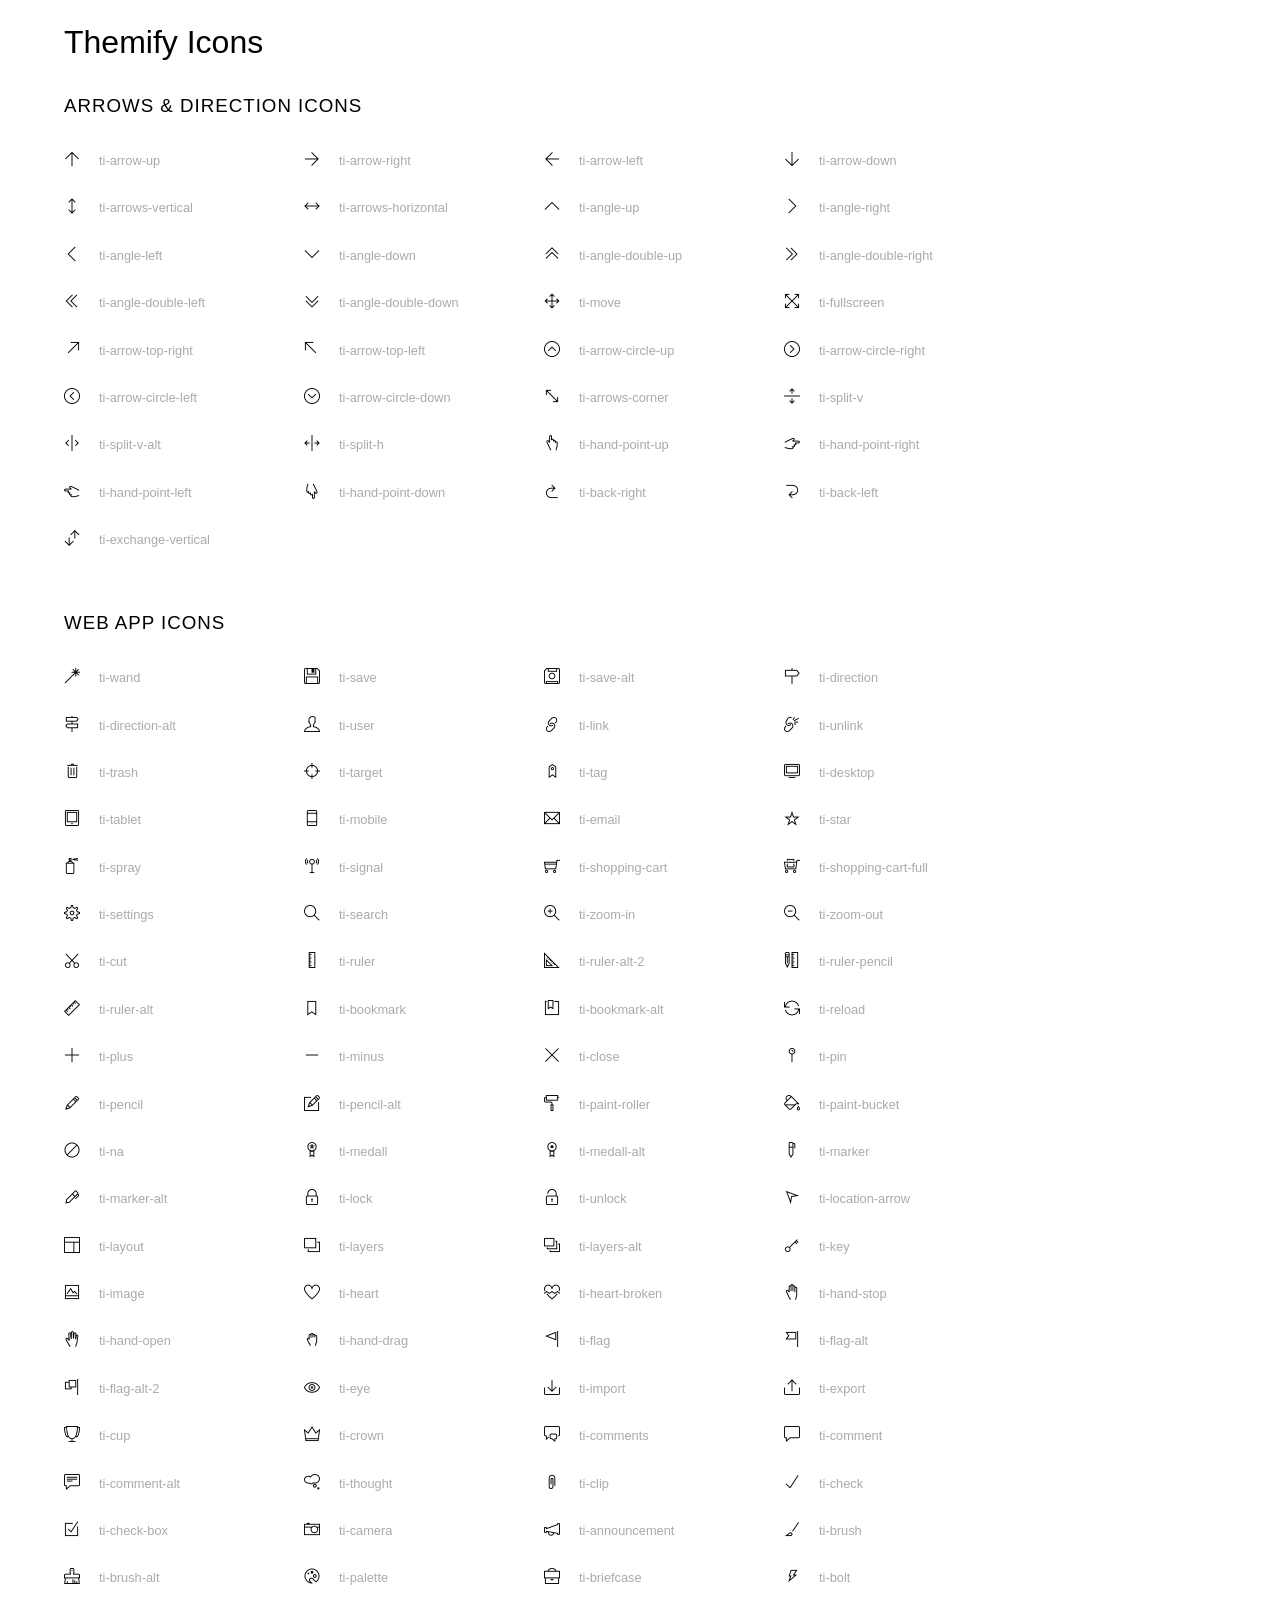
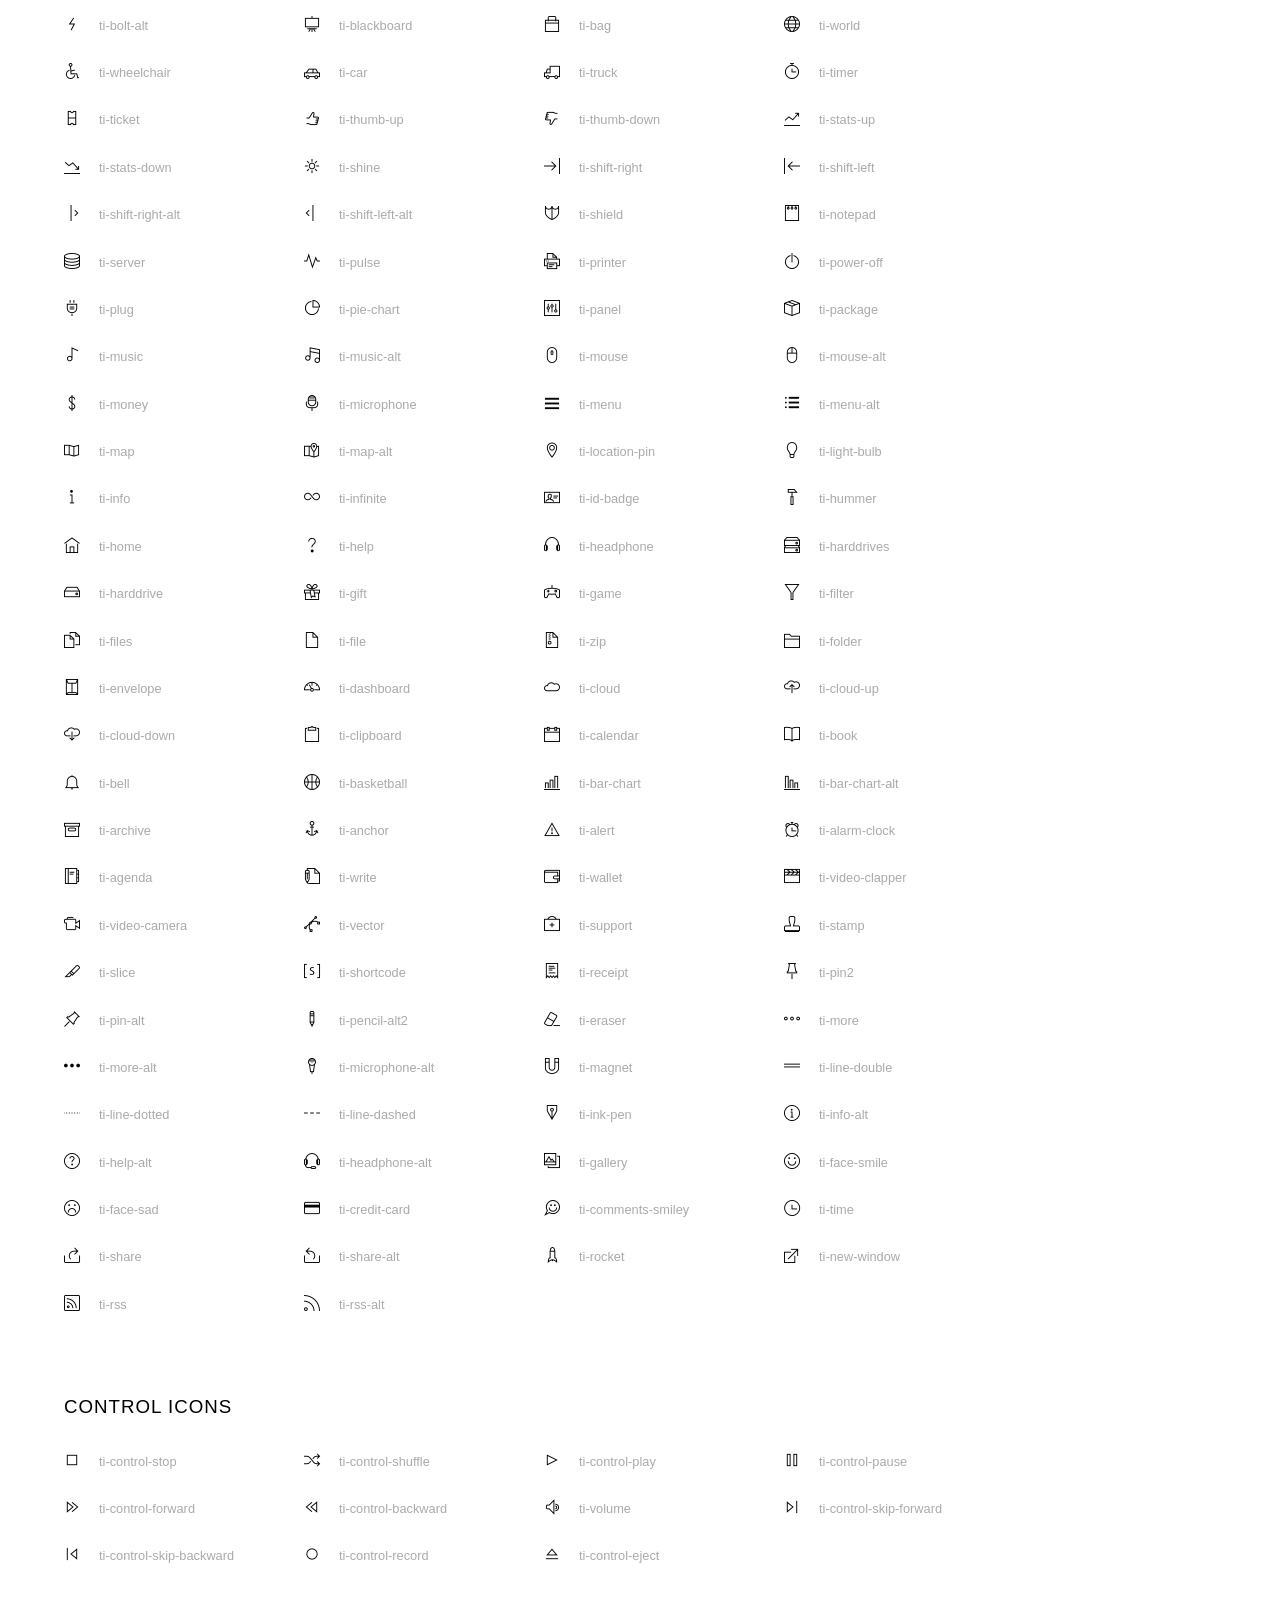
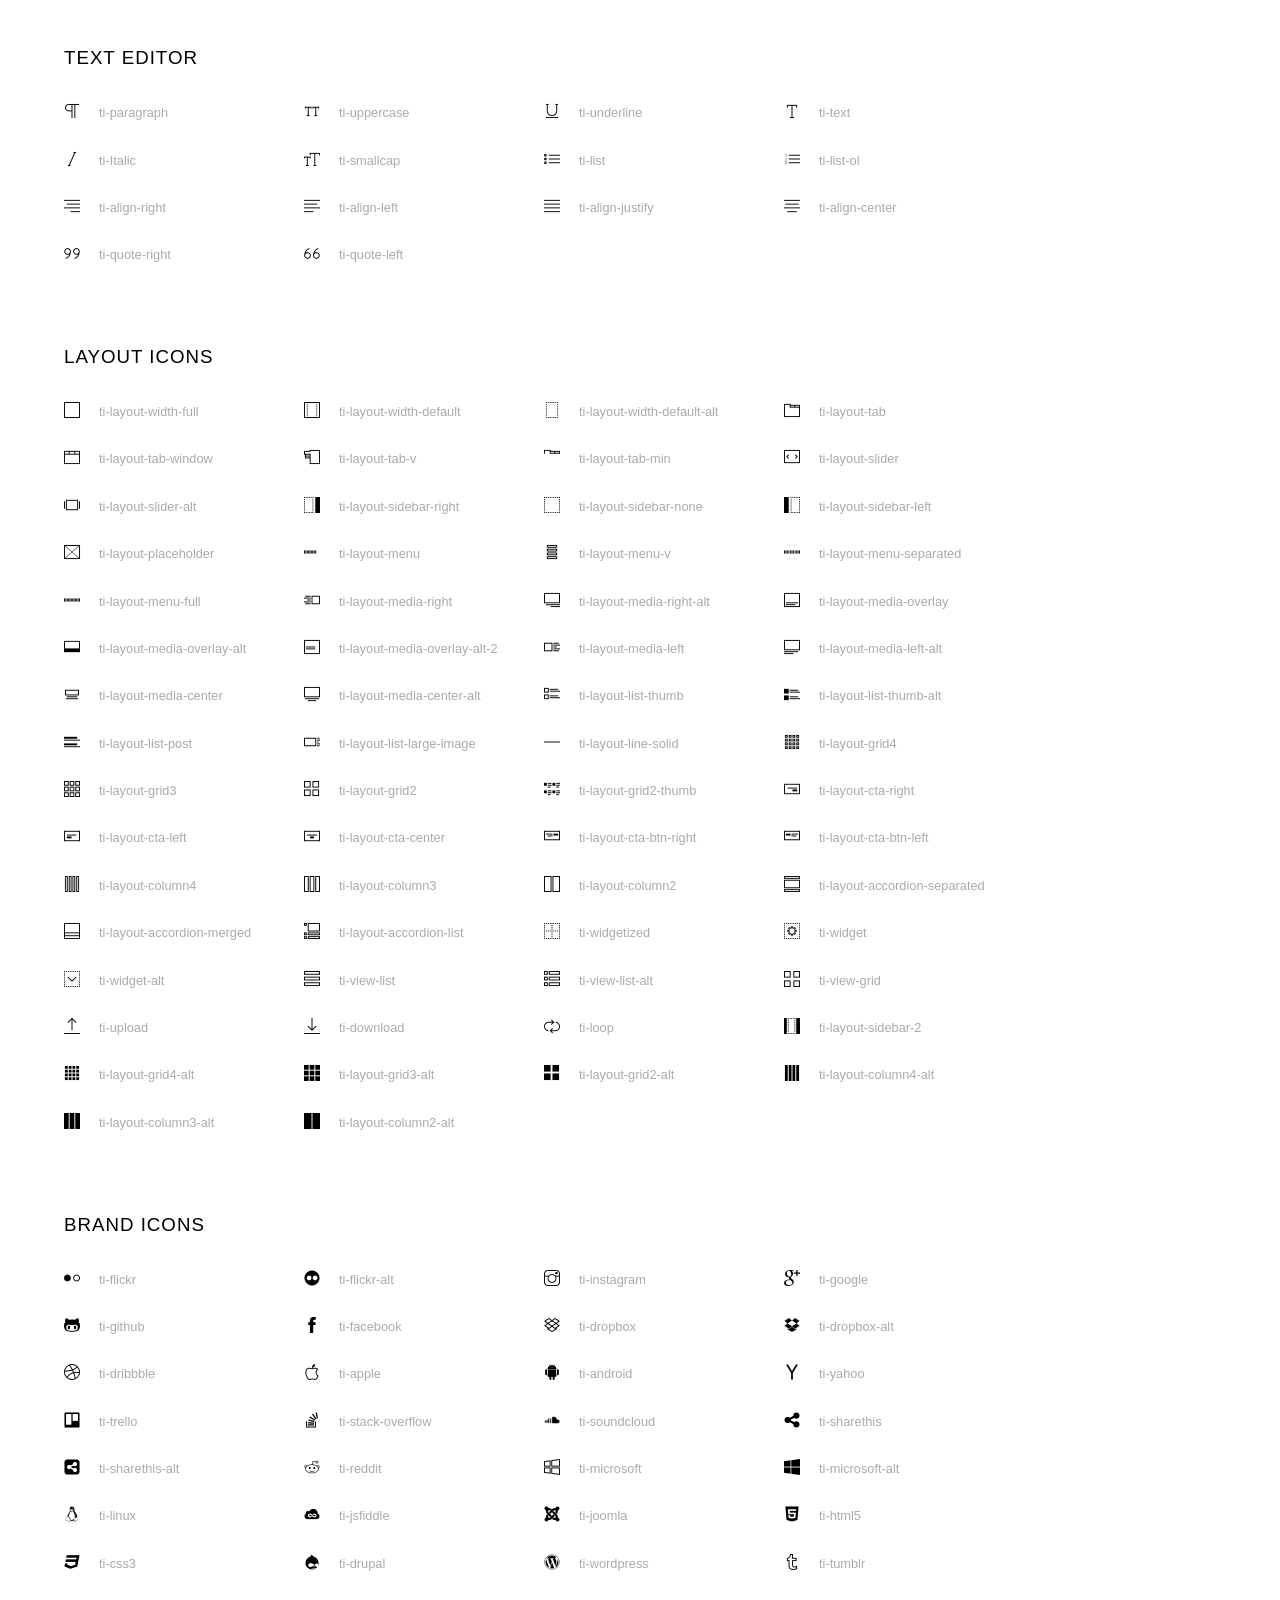
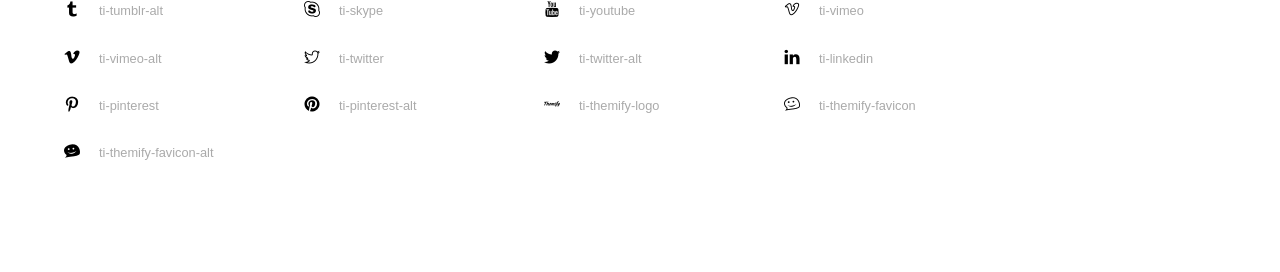
<file: assets/themify-icons/index.html>
<!doctype html>
<html>
<head>
	<meta charset="utf-8">
	<title>Themify Icon Font</title>
	<meta name="viewport" content="width=device-width">
	<link rel="stylesheet" href="demo-files/demo.css">
	<link rel="stylesheet" href="themify-icons.css">
	<!--[if lt IE 8]><!-->
	<link rel="stylesheet" href="ie7/ie7.css">
	<!--<![endif]-->
</head>
<body>
	<h1>Themify Icons</h1>

	<div class="icon-section">

		<div class="icon-section">
			<h3>Arrows &amp; Direction Icons </h3>

			<div class="icon-container">
				<span class="ti-arrow-up"></span><span class="icon-name"> ti-arrow-up</span>
			</div>
			<div class="icon-container">
				<span class="ti-arrow-right"></span><span class="icon-name"> ti-arrow-right</span>
			</div>
			<div class="icon-container">
				<span class="ti-arrow-left"></span><span class="icon-name"> ti-arrow-left</span>
			</div>
			<div class="icon-container">
				<span class="ti-arrow-down"></span><span class="icon-name"> ti-arrow-down</span>
			</div>
			<div class="icon-container">
				<span class="ti-arrows-vertical"></span><span class="icon-name"> ti-arrows-vertical</span>
			</div>
			<div class="icon-container">
				<span class="ti-arrows-horizontal"></span><span class="icon-name"> ti-arrows-horizontal</span>
			</div>
			<div class="icon-container">
				<span class="ti-angle-up"></span><span class="icon-name"> ti-angle-up</span>
			</div>
			<div class="icon-container">
				<span class="ti-angle-right"></span><span class="icon-name"> ti-angle-right</span>
			</div>
			<div class="icon-container">
				<span class="ti-angle-left"></span><span class="icon-name"> ti-angle-left</span>
			</div>
			<div class="icon-container">
				<span class="ti-angle-down"></span><span class="icon-name"> ti-angle-down</span>
			</div>	
			<div class="icon-container">
				<span class="ti-angle-double-up"></span><span class="icon-name"> ti-angle-double-up</span>
			</div>
			<div class="icon-container">
				<span class="ti-angle-double-right"></span><span class="icon-name"> ti-angle-double-right</span>
			</div>
			<div class="icon-container">
				<span class="ti-angle-double-left"></span><span class="icon-name"> ti-angle-double-left</span>
			</div>
			<div class="icon-container">
				<span class="ti-angle-double-down"></span><span class="icon-name"> ti-angle-double-down</span>
			</div>					
			<div class="icon-container">
				<span class="ti-move"></span><span class="icon-name"> ti-move</span>
			</div>
			<div class="icon-container">
				<span class="ti-fullscreen"></span><span class="icon-name"> ti-fullscreen</span>
			</div>
			<div class="icon-container">
				<span class="ti-arrow-top-right"></span><span class="icon-name"> ti-arrow-top-right</span>
			</div>
			<div class="icon-container">
				<span class="ti-arrow-top-left"></span><span class="icon-name"> ti-arrow-top-left</span>
			</div>
			<div class="icon-container">
				<span class="ti-arrow-circle-up"></span><span class="icon-name"> ti-arrow-circle-up</span>
			</div>
			<div class="icon-container">
				<span class="ti-arrow-circle-right"></span><span class="icon-name"> ti-arrow-circle-right</span>
			</div>
			<div class="icon-container">
				<span class="ti-arrow-circle-left"></span><span class="icon-name"> ti-arrow-circle-left</span>
			</div>
			<div class="icon-container">
				<span class="ti-arrow-circle-down"></span><span class="icon-name"> ti-arrow-circle-down</span>
			</div>
			<div class="icon-container">
				<span class="ti-arrows-corner"></span><span class="icon-name"> ti-arrows-corner</span>
			</div>
			<div class="icon-container">
				<span class="ti-split-v"></span><span class="icon-name"> ti-split-v</span>
			</div>

			<div class="icon-container">
				<span class="ti-split-v-alt"></span><span class="icon-name"> ti-split-v-alt</span>
			</div>
			<div class="icon-container">
				<span class="ti-split-h"></span><span class="icon-name"> ti-split-h</span>
			</div>
			<div class="icon-container">
				<span class="ti-hand-point-up"></span><span class="icon-name"> ti-hand-point-up</span>
			</div>
			<div class="icon-container">
				<span class="ti-hand-point-right"></span><span class="icon-name"> ti-hand-point-right</span>
			</div>
			<div class="icon-container">
				<span class="ti-hand-point-left"></span><span class="icon-name"> ti-hand-point-left</span>
			</div>
			<div class="icon-container">
				<span class="ti-hand-point-down"></span><span class="icon-name"> ti-hand-point-down</span>
			</div>
			<div class="icon-container">
				<span class="ti-back-right"></span><span class="icon-name"> ti-back-right</span>
			</div>
			<div class="icon-container">
				<span class="ti-back-left"></span><span class="icon-name"> ti-back-left</span>
			</div>
			<div class="icon-container">
				<span class="ti-exchange-vertical"></span><span class="icon-name"> ti-exchange-vertical</span>
			</div>

		</div> <!-- Arrows Icons -->



		<h3>Web App Icons</h3>
		
		<div class="icon-section">

			<div class="icon-container">
				<span class="ti-wand"></span><span class="icon-name"> ti-wand</span>
			</div>
			<div class="icon-container">
				<span class="ti-save"></span><span class="icon-name"> ti-save</span>
			</div>
			<div class="icon-container">
				<span class="ti-save-alt"></span><span class="icon-name"> ti-save-alt</span>
			</div>

			<div class="icon-container">
				<span class="ti-direction"></span><span class="icon-name"> ti-direction</span>
			</div>
			<div class="icon-container">
				<span class="ti-direction-alt"></span><span class="icon-name"> ti-direction-alt</span>
			</div>
			<div class="icon-container">
				<span class="ti-user"></span><span class="icon-name"> ti-user</span>
			</div>
			<div class="icon-container">
				<span class="ti-link"></span><span class="icon-name"> ti-link</span>
			</div>
			<div class="icon-container">
				<span class="ti-unlink"></span><span class="icon-name"> ti-unlink</span>
			</div>
			<div class="icon-container">
				<span class="ti-trash"></span><span class="icon-name"> ti-trash</span>
			</div>
			<div class="icon-container">
				<span class="ti-target"></span><span class="icon-name"> ti-target</span>
			</div>
			<div class="icon-container">
				<span class="ti-tag"></span><span class="icon-name"> ti-tag</span>
			</div>
			<div class="icon-container">
				<span class="ti-desktop"></span><span class="icon-name"> ti-desktop</span>
			</div>
			<div class="icon-container">
				<span class="ti-tablet"></span><span class="icon-name"> ti-tablet</span>
			</div>
			<div class="icon-container">
				<span class="ti-mobile"></span><span class="icon-name"> ti-mobile</span>
			</div>
			<div class="icon-container">
				<span class="ti-email"></span><span class="icon-name"> ti-email</span>
			</div>	
			<div class="icon-container">
				<span class="ti-star"></span><span class="icon-name"> ti-star</span>
			</div>
			<div class="icon-container">
				<span class="ti-spray"></span><span class="icon-name"> ti-spray</span>
			</div>
			<div class="icon-container">
				<span class="ti-signal"></span><span class="icon-name"> ti-signal</span>
			</div>
			<div class="icon-container">
				<span class="ti-shopping-cart"></span><span class="icon-name"> ti-shopping-cart</span>
			</div>
			<div class="icon-container">
				<span class="ti-shopping-cart-full"></span><span class="icon-name"> ti-shopping-cart-full</span>
			</div>
			<div class="icon-container">
				<span class="ti-settings"></span><span class="icon-name"> ti-settings</span>
			</div>
			<div class="icon-container">
				<span class="ti-search"></span><span class="icon-name"> ti-search</span>
			</div>
			<div class="icon-container">
				<span class="ti-zoom-in"></span><span class="icon-name"> ti-zoom-in</span>
			</div>
			<div class="icon-container">
				<span class="ti-zoom-out"></span><span class="icon-name"> ti-zoom-out</span>
			</div>
			<div class="icon-container">
				<span class="ti-cut"></span><span class="icon-name"> ti-cut</span>
			</div>
			<div class="icon-container">
				<span class="ti-ruler"></span><span class="icon-name"> ti-ruler</span>
			</div>
			<div class="icon-container">
				<span class="ti-ruler-alt-2"></span><span class="icon-name"> ti-ruler-alt-2</span>
			</div>			
			<div class="icon-container">
				<span class="ti-ruler-pencil"></span><span class="icon-name"> ti-ruler-pencil</span>
			</div>
			<div class="icon-container">
				<span class="ti-ruler-alt"></span><span class="icon-name"> ti-ruler-alt</span>
			</div>
			<div class="icon-container">
				<span class="ti-bookmark"></span><span class="icon-name"> ti-bookmark</span>
			</div>
			<div class="icon-container">
				<span class="ti-bookmark-alt"></span><span class="icon-name"> ti-bookmark-alt</span>
			</div>
			<div class="icon-container">
				<span class="ti-reload"></span><span class="icon-name"> ti-reload</span>
			</div>
			<div class="icon-container">
				<span class="ti-plus"></span><span class="icon-name"> ti-plus</span>
			</div>
			<div class="icon-container">
				<span class="ti-minus"></span><span class="icon-name"> ti-minus</span>
			</div>
			<div class="icon-container">
				<span class="ti-close"></span><span class="icon-name"> ti-close</span>
			</div>			
			<div class="icon-container">
				<span class="ti-pin"></span><span class="icon-name"> ti-pin</span>
			</div>
			<div class="icon-container">
				<span class="ti-pencil"></span><span class="icon-name"> ti-pencil</span>
			</div>
					
		  	<div class="icon-container">
				<span class="ti-pencil-alt"></span><span class="icon-name"> ti-pencil-alt</span>
			</div>
			<div class="icon-container">
				<span class="ti-paint-roller"></span><span class="icon-name"> ti-paint-roller</span>
			</div>
			<div class="icon-container">
				<span class="ti-paint-bucket"></span><span class="icon-name"> ti-paint-bucket</span>
			</div>
			<div class="icon-container">
				<span class="ti-na"></span><span class="icon-name"> ti-na</span>
			</div>
			<div class="icon-container">
				<span class="ti-medall"></span><span class="icon-name"> ti-medall</span>
			</div>
			<div class="icon-container">
				<span class="ti-medall-alt"></span><span class="icon-name"> ti-medall-alt</span>
			</div>
			<div class="icon-container">
				<span class="ti-marker"></span><span class="icon-name"> ti-marker</span>
			</div>
			<div class="icon-container">
				<span class="ti-marker-alt"></span><span class="icon-name"> ti-marker-alt</span>
			</div>

			<div class="icon-container">
				<span class="ti-lock"></span><span class="icon-name"> ti-lock</span>
			</div>
			<div class="icon-container">
				<span class="ti-unlock"></span><span class="icon-name"> ti-unlock</span>
			</div>
			<div class="icon-container">
				<span class="ti-location-arrow"></span><span class="icon-name"> ti-location-arrow</span>
			</div>
			<div class="icon-container">
				<span class="ti-layout"></span><span class="icon-name"> ti-layout</span>
			</div>
			<div class="icon-container">
				<span class="ti-layers"></span><span class="icon-name"> ti-layers</span>
			</div>
			<div class="icon-container">
				<span class="ti-layers-alt"></span><span class="icon-name"> ti-layers-alt</span>
			</div>
			<div class="icon-container">
				<span class="ti-key"></span><span class="icon-name"> ti-key</span>
			</div>
			<div class="icon-container">
				<span class="ti-image"></span><span class="icon-name"> ti-image</span>
			</div>
			<div class="icon-container">
				<span class="ti-heart"></span><span class="icon-name"> ti-heart</span>
			</div>
			<div class="icon-container">
				<span class="ti-heart-broken"></span><span class="icon-name"> ti-heart-broken</span>
			</div>
			<div class="icon-container">
				<span class="ti-hand-stop"></span><span class="icon-name"> ti-hand-stop</span>
			</div>
			<div class="icon-container">
				<span class="ti-hand-open"></span><span class="icon-name"> ti-hand-open</span>
			</div>
			<div class="icon-container">
				<span class="ti-hand-drag"></span><span class="icon-name"> ti-hand-drag</span>
			</div>
			<div class="icon-container">
				<span class="ti-flag"></span><span class="icon-name"> ti-flag</span>
			</div>
			<div class="icon-container">
				<span class="ti-flag-alt"></span><span class="icon-name"> ti-flag-alt</span>
			</div>
			<div class="icon-container">
				<span class="ti-flag-alt-2"></span><span class="icon-name"> ti-flag-alt-2</span>
			</div>
			<div class="icon-container">
				<span class="ti-eye"></span><span class="icon-name"> ti-eye</span>
			</div>
			<div class="icon-container">
				<span class="ti-import"></span><span class="icon-name"> ti-import</span>
			</div>			
			<div class="icon-container">
				<span class="ti-export"></span><span class="icon-name"> ti-export</span>
			</div>
			<div class="icon-container">
				<span class="ti-cup"></span><span class="icon-name"> ti-cup</span>
			</div>
			<div class="icon-container">
				<span class="ti-crown"></span><span class="icon-name"> ti-crown</span>
			</div>
			<div class="icon-container">
				<span class="ti-comments"></span><span class="icon-name"> ti-comments</span>
			</div>
			<div class="icon-container">
				<span class="ti-comment"></span><span class="icon-name"> ti-comment</span>
			</div>
			<div class="icon-container">
				<span class="ti-comment-alt"></span><span class="icon-name"> ti-comment-alt</span>
			</div>
			<div class="icon-container">
				<span class="ti-thought"></span><span class="icon-name"> ti-thought</span>
			</div>			
			<div class="icon-container">
				<span class="ti-clip"></span><span class="icon-name"> ti-clip</span>
			</div>

			<div class="icon-container">
				<span class="ti-check"></span><span class="icon-name"> ti-check</span>
			</div>
			<div class="icon-container">
				<span class="ti-check-box"></span><span class="icon-name"> ti-check-box</span>
			</div>
			<div class="icon-container">
				<span class="ti-camera"></span><span class="icon-name"> ti-camera</span>
			</div>
			<div class="icon-container">
				<span class="ti-announcement"></span><span class="icon-name"> ti-announcement</span>
			</div>
			<div class="icon-container">
				<span class="ti-brush"></span><span class="icon-name"> ti-brush</span>
			</div>
			<div class="icon-container">
				<span class="ti-brush-alt"></span><span class="icon-name"> ti-brush-alt</span>
			</div>
			<div class="icon-container">
				<span class="ti-palette"></span><span class="icon-name"> ti-palette</span>
			</div>			
			<div class="icon-container">
				<span class="ti-briefcase"></span><span class="icon-name"> ti-briefcase</span>
			</div>
			<div class="icon-container">
				<span class="ti-bolt"></span><span class="icon-name"> ti-bolt</span>
			</div>
			<div class="icon-container">
				<span class="ti-bolt-alt"></span><span class="icon-name"> ti-bolt-alt</span>
			</div>
			<div class="icon-container">
				<span class="ti-blackboard"></span><span class="icon-name"> ti-blackboard</span>
			</div>
			<div class="icon-container">
				<span class="ti-bag"></span><span class="icon-name"> ti-bag</span>
			</div>
			<div class="icon-container">
				<span class="ti-world"></span><span class="icon-name"> ti-world</span>
			</div>
			<div class="icon-container">
				<span class="ti-wheelchair"></span><span class="icon-name"> ti-wheelchair</span>
			</div>
			<div class="icon-container">
				<span class="ti-car"></span><span class="icon-name"> ti-car</span>
			</div>
			<div class="icon-container">
				<span class="ti-truck"></span><span class="icon-name"> ti-truck</span>
			</div>
			<div class="icon-container">
				<span class="ti-timer"></span><span class="icon-name"> ti-timer</span>
			</div>
			<div class="icon-container">
				<span class="ti-ticket"></span><span class="icon-name"> ti-ticket</span>
			</div>
			<div class="icon-container">
				<span class="ti-thumb-up"></span><span class="icon-name"> ti-thumb-up</span>
			</div>
			<div class="icon-container">
				<span class="ti-thumb-down"></span><span class="icon-name"> ti-thumb-down</span>
			</div>

			<div class="icon-container">
				<span class="ti-stats-up"></span><span class="icon-name"> ti-stats-up</span>
			</div>
			<div class="icon-container">
				<span class="ti-stats-down"></span><span class="icon-name"> ti-stats-down</span>
			</div>
			<div class="icon-container">
				<span class="ti-shine"></span><span class="icon-name"> ti-shine</span>
			</div>
			<div class="icon-container">
				<span class="ti-shift-right"></span><span class="icon-name"> ti-shift-right</span>
			</div>
			<div class="icon-container">
				<span class="ti-shift-left"></span><span class="icon-name"> ti-shift-left</span>
			</div>

			<div class="icon-container">
				<span class="ti-shift-right-alt"></span><span class="icon-name"> ti-shift-right-alt</span>
			</div>
			<div class="icon-container">
				<span class="ti-shift-left-alt"></span><span class="icon-name"> ti-shift-left-alt</span>
			</div>
			<div class="icon-container">
				<span class="ti-shield"></span><span class="icon-name"> ti-shield</span>
			</div>
			<div class="icon-container">
				<span class="ti-notepad"></span><span class="icon-name"> ti-notepad</span>
			</div>
			<div class="icon-container">
				<span class="ti-server"></span><span class="icon-name"> ti-server</span>
			</div>

			<div class="icon-container">
				<span class="ti-pulse"></span><span class="icon-name"> ti-pulse</span>
			</div>
			<div class="icon-container">
				<span class="ti-printer"></span><span class="icon-name"> ti-printer</span>
			</div>
			<div class="icon-container">
				<span class="ti-power-off"></span><span class="icon-name"> ti-power-off</span>
			</div>
			<div class="icon-container">
				<span class="ti-plug"></span><span class="icon-name"> ti-plug</span>
			</div>
			<div class="icon-container">
				<span class="ti-pie-chart"></span><span class="icon-name"> ti-pie-chart</span>
			</div>

			<div class="icon-container">
				<span class="ti-panel"></span><span class="icon-name"> ti-panel</span>
			</div>
			<div class="icon-container">
				<span class="ti-package"></span><span class="icon-name"> ti-package</span>
			</div>
			<div class="icon-container">
				<span class="ti-music"></span><span class="icon-name"> ti-music</span>
			</div>
			<div class="icon-container">
				<span class="ti-music-alt"></span><span class="icon-name"> ti-music-alt</span>
			</div>
			<div class="icon-container">
				<span class="ti-mouse"></span><span class="icon-name"> ti-mouse</span>
			</div>
			<div class="icon-container">
				<span class="ti-mouse-alt"></span><span class="icon-name"> ti-mouse-alt</span>
			</div>
			<div class="icon-container">
				<span class="ti-money"></span><span class="icon-name"> ti-money</span>
			</div>
			<div class="icon-container">
				<span class="ti-microphone"></span><span class="icon-name"> ti-microphone</span>
			</div>
			<div class="icon-container">
				<span class="ti-menu"></span><span class="icon-name"> ti-menu</span>
			</div>
			<div class="icon-container">
				<span class="ti-menu-alt"></span><span class="icon-name"> ti-menu-alt</span>
			</div>
			<div class="icon-container">
				<span class="ti-map"></span><span class="icon-name"> ti-map</span>
			</div>
			<div class="icon-container">
				<span class="ti-map-alt"></span><span class="icon-name"> ti-map-alt</span>
			</div>

			<div class="icon-container">
				<span class="ti-location-pin"></span><span class="icon-name"> ti-location-pin</span>
			</div>

			<div class="icon-container">
				<span class="ti-light-bulb"></span><span class="icon-name"> ti-light-bulb</span>
			</div>
			<div class="icon-container">
				<span class="ti-info"></span><span class="icon-name"> ti-info</span>
			</div>
			<div class="icon-container">
				<span class="ti-infinite"></span><span class="icon-name"> ti-infinite</span>
			</div>
			<div class="icon-container">
				<span class="ti-id-badge"></span><span class="icon-name"> ti-id-badge</span>
			</div>
			<div class="icon-container">
				<span class="ti-hummer"></span><span class="icon-name"> ti-hummer</span>
			</div>
			<div class="icon-container">
				<span class="ti-home"></span><span class="icon-name"> ti-home</span>
			</div>
			<div class="icon-container">
				<span class="ti-help"></span><span class="icon-name"> ti-help</span>
			</div>
			<div class="icon-container">
				<span class="ti-headphone"></span><span class="icon-name"> ti-headphone</span>
			</div>
			<div class="icon-container">
				<span class="ti-harddrives"></span><span class="icon-name"> ti-harddrives</span>
			</div>
			<div class="icon-container">
				<span class="ti-harddrive"></span><span class="icon-name"> ti-harddrive</span>
			</div>
			<div class="icon-container">
				<span class="ti-gift"></span><span class="icon-name"> ti-gift</span>
			</div>
			<div class="icon-container">
				<span class="ti-game"></span><span class="icon-name"> ti-game</span>
			</div>
			<div class="icon-container">
				<span class="ti-filter"></span><span class="icon-name"> ti-filter</span>
			</div>
			<div class="icon-container">
				<span class="ti-files"></span><span class="icon-name"> ti-files</span>
			</div>
			<div class="icon-container">
				<span class="ti-file"></span><span class="icon-name"> ti-file</span>
			</div>
			<div class="icon-container">
				<span class="ti-zip"></span><span class="icon-name"> ti-zip</span>
			</div>
			<div class="icon-container">
				<span class="ti-folder"></span><span class="icon-name"> ti-folder</span>
			</div>			
			<div class="icon-container">
				<span class="ti-envelope"></span><span class="icon-name"> ti-envelope</span>
			</div>


			<div class="icon-container">
				<span class="ti-dashboard"></span><span class="icon-name"> ti-dashboard</span>
			</div>
			<div class="icon-container">
				<span class="ti-cloud"></span><span class="icon-name"> ti-cloud</span>
			</div>
			<div class="icon-container">
				<span class="ti-cloud-up"></span><span class="icon-name"> ti-cloud-up</span>
			</div>
			<div class="icon-container">
				<span class="ti-cloud-down"></span><span class="icon-name"> ti-cloud-down</span>
			</div>
			<div class="icon-container">
				<span class="ti-clipboard"></span><span class="icon-name"> ti-clipboard</span>
			</div>
			<div class="icon-container">
				<span class="ti-calendar"></span><span class="icon-name"> ti-calendar</span>
			</div>
			<div class="icon-container">
				<span class="ti-book"></span><span class="icon-name"> ti-book</span>
			</div>
			<div class="icon-container">
				<span class="ti-bell"></span><span class="icon-name"> ti-bell</span>
			</div>
			<div class="icon-container">
				<span class="ti-basketball"></span><span class="icon-name"> ti-basketball</span>
			</div>
			<div class="icon-container">
				<span class="ti-bar-chart"></span><span class="icon-name"> ti-bar-chart</span>
			</div>
			<div class="icon-container">
				<span class="ti-bar-chart-alt"></span><span class="icon-name"> ti-bar-chart-alt</span>
			</div>


			<div class="icon-container">
				<span class="ti-archive"></span><span class="icon-name"> ti-archive</span>
			</div>
			<div class="icon-container">
				<span class="ti-anchor"></span><span class="icon-name"> ti-anchor</span>
			</div>

			<div class="icon-container">
				<span class="ti-alert"></span><span class="icon-name"> ti-alert</span>
			</div>
			<div class="icon-container">
				<span class="ti-alarm-clock"></span><span class="icon-name"> ti-alarm-clock</span>
			</div>
			<div class="icon-container">
				<span class="ti-agenda"></span><span class="icon-name"> ti-agenda</span>
			</div>
			<div class="icon-container">
				<span class="ti-write"></span><span class="icon-name"> ti-write</span>
			</div>

			<div class="icon-container">
				<span class="ti-wallet"></span><span class="icon-name"> ti-wallet</span>
			</div>
			<div class="icon-container">
				<span class="ti-video-clapper"></span><span class="icon-name"> ti-video-clapper</span>
			</div>
			<div class="icon-container">
				<span class="ti-video-camera"></span><span class="icon-name"> ti-video-camera</span>
			</div>
			<div class="icon-container">
				<span class="ti-vector"></span><span class="icon-name"> ti-vector</span>
			</div>

			<div class="icon-container">
				<span class="ti-support"></span><span class="icon-name"> ti-support</span>
			</div>
			<div class="icon-container">
				<span class="ti-stamp"></span><span class="icon-name"> ti-stamp</span>
			</div>
			<div class="icon-container">
				<span class="ti-slice"></span><span class="icon-name"> ti-slice</span>
			</div>
			<div class="icon-container">
				<span class="ti-shortcode"></span><span class="icon-name"> ti-shortcode</span>
			</div>
			<div class="icon-container">
				<span class="ti-receipt"></span><span class="icon-name"> ti-receipt</span>
			</div>
			<div class="icon-container">
				<span class="ti-pin2"></span><span class="icon-name"> ti-pin2</span>
			</div>
			<div class="icon-container">
				<span class="ti-pin-alt"></span><span class="icon-name"> ti-pin-alt</span>
			</div>
			<div class="icon-container">
				<span class="ti-pencil-alt2"></span><span class="icon-name"> ti-pencil-alt2</span>
			</div>
			<div class="icon-container">
				<span class="ti-eraser"></span><span class="icon-name"> ti-eraser</span>
			</div>			
			<div class="icon-container">
				<span class="ti-more"></span><span class="icon-name"> ti-more</span>
			</div>
			<div class="icon-container">
				<span class="ti-more-alt"></span><span class="icon-name"> ti-more-alt</span>
			</div>
			<div class="icon-container">
				<span class="ti-microphone-alt"></span><span class="icon-name"> ti-microphone-alt</span>
			</div>
			<div class="icon-container">
				<span class="ti-magnet"></span><span class="icon-name"> ti-magnet</span>
			</div>
			<div class="icon-container">
				<span class="ti-line-double"></span><span class="icon-name"> ti-line-double</span>
			</div>
			<div class="icon-container">
				<span class="ti-line-dotted"></span><span class="icon-name"> ti-line-dotted</span>
			</div>
			<div class="icon-container">
				<span class="ti-line-dashed"></span><span class="icon-name"> ti-line-dashed</span>
			</div>

			<div class="icon-container">
				<span class="ti-ink-pen"></span><span class="icon-name"> ti-ink-pen</span>
			</div>
			<div class="icon-container">
				<span class="ti-info-alt"></span><span class="icon-name"> ti-info-alt</span>
			</div>
			<div class="icon-container">
				<span class="ti-help-alt"></span><span class="icon-name"> ti-help-alt</span>
			</div>
			<div class="icon-container">
				<span class="ti-headphone-alt"></span><span class="icon-name"> ti-headphone-alt</span>
			</div>

			<div class="icon-container">
				<span class="ti-gallery"></span><span class="icon-name"> ti-gallery</span>
			</div>
			<div class="icon-container">
				<span class="ti-face-smile"></span><span class="icon-name"> ti-face-smile</span>
			</div>
			<div class="icon-container">
				<span class="ti-face-sad"></span><span class="icon-name"> ti-face-sad</span>
			</div>
			<div class="icon-container">
				<span class="ti-credit-card"></span><span class="icon-name"> ti-credit-card</span>
			</div>
			<div class="icon-container">
				<span class="ti-comments-smiley"></span><span class="icon-name"> ti-comments-smiley</span>
			</div>
			<div class="icon-container">
				<span class="ti-time"></span><span class="icon-name"> ti-time</span>
			</div>
			<div class="icon-container">
				<span class="ti-share"></span><span class="icon-name"> ti-share</span>
			</div>
			<div class="icon-container">
				<span class="ti-share-alt"></span><span class="icon-name"> ti-share-alt</span>
			</div>
			<div class="icon-container">
				<span class="ti-rocket"></span><span class="icon-name"> ti-rocket</span>
			</div>

			<div class="icon-container">
				<span class="ti-new-window"></span><span class="icon-name"> ti-new-window</span>
			</div>

			<div class="icon-container">
				<span class="ti-rss"></span><span class="icon-name"> ti-rss</span>
			</div>

			<div class="icon-container">
				<span class="ti-rss-alt"></span><span class="icon-name"> ti-rss-alt</span>
			</div>
			
		</div><!-- Web App Icons -->


		<div class="icon-section">
			<h3>Control Icons</h3>
			<div class="icon-container">
				<span class="ti-control-stop"></span><span class="icon-name"> ti-control-stop</span>
			</div>
			<div class="icon-container">
				<span class="ti-control-shuffle"></span><span class="icon-name"> ti-control-shuffle</span>
			</div>
			<div class="icon-container">
				<span class="ti-control-play"></span><span class="icon-name"> ti-control-play</span>
			</div>
			<div class="icon-container">
				<span class="ti-control-pause"></span><span class="icon-name"> ti-control-pause</span>
			</div>
			<div class="icon-container">
				<span class="ti-control-forward"></span><span class="icon-name"> ti-control-forward</span>
			</div>
			<div class="icon-container">
				<span class="ti-control-backward"></span><span class="icon-name"> ti-control-backward</span>
			</div>	
			<div class="icon-container">
				<span class="ti-volume"></span><span class="icon-name"> ti-volume</span>
			</div>
			<div class="icon-container">
				<span class="ti-control-skip-forward"></span><span class="icon-name"> ti-control-skip-forward</span>
			</div>
			<div class="icon-container">
				<span class="ti-control-skip-backward"></span><span class="icon-name"> ti-control-skip-backward</span>
			</div>
			<div class="icon-container">
				<span class="ti-control-record"></span><span class="icon-name"> ti-control-record</span>
			</div>
			<div class="icon-container">
				<span class="ti-control-eject"></span><span class="icon-name"> ti-control-eject</span>
			</div>			
		</div> <!-- Control Icons -->


		<div class="icon-section">
			<h3>Text Editor</h3>

			<div class="icon-container">
				<span class="ti-paragraph"></span><span class="icon-name"> ti-paragraph</span>
			</div>
			<div class="icon-container">
				<span class="ti-uppercase"></span><span class="icon-name"> ti-uppercase</span>
			</div>

			<div class="icon-container">
				<span class="ti-underline"></span><span class="icon-name"> ti-underline</span>
			</div>
			<div class="icon-container">
				<span class="ti-text"></span><span class="icon-name"> ti-text</span>
			</div>
			<div class="icon-container">
				<span class="ti-Italic"></span><span class="icon-name"> ti-Italic</span>
			</div>
			<div class="icon-container">
				<span class="ti-smallcap"></span><span class="icon-name"> ti-smallcap</span>
			</div>
			<div class="icon-container">
				<span class="ti-list"></span><span class="icon-name"> ti-list</span>
			</div>
			<div class="icon-container">
				<span class="ti-list-ol"></span><span class="icon-name"> ti-list-ol</span>
			</div>
			<div class="icon-container">
				<span class="ti-align-right"></span><span class="icon-name"> ti-align-right</span>
			</div>
			<div class="icon-container">
				<span class="ti-align-left"></span><span class="icon-name"> ti-align-left</span>
			</div>
			<div class="icon-container">
				<span class="ti-align-justify"></span><span class="icon-name"> ti-align-justify</span>
			</div>
			<div class="icon-container">
				<span class="ti-align-center"></span><span class="icon-name"> ti-align-center</span>
			</div>
			<div class="icon-container">
				<span class="ti-quote-right"></span><span class="icon-name"> ti-quote-right</span>
			</div>
			<div class="icon-container">
				<span class="ti-quote-left"></span><span class="icon-name"> ti-quote-left</span>
			</div>

		</div> <!-- Text Editor -->



		<div class="icon-section">
			<h3>Layout Icons</h3>
			<div class="icon-container">
				<span class="ti-layout-width-full"></span><span class="icon-name"> ti-layout-width-full</span>
			</div>
			<div class="icon-container">
				<span class="ti-layout-width-default"></span><span class="icon-name"> ti-layout-width-default</span>
			</div>
			<div class="icon-container">
				<span class="ti-layout-width-default-alt"></span><span class="icon-name"> ti-layout-width-default-alt</span>
			</div>
			<div class="icon-container">
				<span class="ti-layout-tab"></span><span class="icon-name"> ti-layout-tab</span>
			</div>
			<div class="icon-container">
				<span class="ti-layout-tab-window"></span><span class="icon-name"> ti-layout-tab-window</span>
			</div>
			<div class="icon-container">
				<span class="ti-layout-tab-v"></span><span class="icon-name"> ti-layout-tab-v</span>
			</div>
			<div class="icon-container">
				<span class="ti-layout-tab-min"></span><span class="icon-name"> ti-layout-tab-min</span>
			</div>
			<div class="icon-container">
				<span class="ti-layout-slider"></span><span class="icon-name"> ti-layout-slider</span>
			</div>
			<div class="icon-container">
				<span class="ti-layout-slider-alt"></span><span class="icon-name"> ti-layout-slider-alt</span>
			</div>
			<div class="icon-container">
				<span class="ti-layout-sidebar-right"></span><span class="icon-name"> ti-layout-sidebar-right</span>
			</div>
			<div class="icon-container">
				<span class="ti-layout-sidebar-none"></span><span class="icon-name"> ti-layout-sidebar-none</span>
			</div>
			<div class="icon-container">
				<span class="ti-layout-sidebar-left"></span><span class="icon-name"> ti-layout-sidebar-left</span>
			</div>
			<div class="icon-container">
				<span class="ti-layout-placeholder"></span><span class="icon-name"> ti-layout-placeholder</span>
			</div>
			<div class="icon-container">
				<span class="ti-layout-menu"></span><span class="icon-name"> ti-layout-menu</span>
			</div>
			<div class="icon-container">
				<span class="ti-layout-menu-v"></span><span class="icon-name"> ti-layout-menu-v</span>
			</div>
			<div class="icon-container">
				<span class="ti-layout-menu-separated"></span><span class="icon-name"> ti-layout-menu-separated</span>
			</div>
			<div class="icon-container">
				<span class="ti-layout-menu-full"></span><span class="icon-name"> ti-layout-menu-full</span>
			</div>
			<div class="icon-container">
				<span class="ti-layout-media-right"></span><span class="icon-name"> ti-layout-media-right</span>
			</div>
			<div class="icon-container">
				<span class="ti-layout-media-right-alt"></span><span class="icon-name"> ti-layout-media-right-alt</span>
			</div>
			<div class="icon-container">
				<span class="ti-layout-media-overlay"></span><span class="icon-name"> ti-layout-media-overlay</span>
			</div>
			<div class="icon-container">
				<span class="ti-layout-media-overlay-alt"></span><span class="icon-name"> ti-layout-media-overlay-alt</span>
			</div>
			<div class="icon-container">
				<span class="ti-layout-media-overlay-alt-2"></span><span class="icon-name"> ti-layout-media-overlay-alt-2</span>
			</div>
			<div class="icon-container">
				<span class="ti-layout-media-left"></span><span class="icon-name"> ti-layout-media-left</span>
			</div>
			<div class="icon-container">
				<span class="ti-layout-media-left-alt"></span><span class="icon-name"> ti-layout-media-left-alt</span>
			</div>
			<div class="icon-container">
				<span class="ti-layout-media-center"></span><span class="icon-name"> ti-layout-media-center</span>
			</div>
			<div class="icon-container">
				<span class="ti-layout-media-center-alt"></span><span class="icon-name"> ti-layout-media-center-alt</span>
			</div>
			<div class="icon-container">
				<span class="ti-layout-list-thumb"></span><span class="icon-name"> ti-layout-list-thumb</span>
			</div>
			<div class="icon-container">
				<span class="ti-layout-list-thumb-alt"></span><span class="icon-name"> ti-layout-list-thumb-alt</span>
			</div>
			<div class="icon-container">
				<span class="ti-layout-list-post"></span><span class="icon-name"> ti-layout-list-post</span>
			</div>
			<div class="icon-container">
				<span class="ti-layout-list-large-image"></span><span class="icon-name"> ti-layout-list-large-image</span>
			</div>
			<div class="icon-container">
				<span class="ti-layout-line-solid"></span><span class="icon-name"> ti-layout-line-solid</span>
			</div>
			<div class="icon-container">
				<span class="ti-layout-grid4"></span><span class="icon-name"> ti-layout-grid4</span>
			</div>
			<div class="icon-container">
				<span class="ti-layout-grid3"></span><span class="icon-name"> ti-layout-grid3</span>
			</div>
			<div class="icon-container">
				<span class="ti-layout-grid2"></span><span class="icon-name"> ti-layout-grid2</span>
			</div>
			<div class="icon-container">
				<span class="ti-layout-grid2-thumb"></span><span class="icon-name"> ti-layout-grid2-thumb</span>
			</div>
			<div class="icon-container">
				<span class="ti-layout-cta-right"></span><span class="icon-name"> ti-layout-cta-right</span>
			</div>
			<div class="icon-container">
				<span class="ti-layout-cta-left"></span><span class="icon-name"> ti-layout-cta-left</span>
			</div>
			<div class="icon-container">
				<span class="ti-layout-cta-center"></span><span class="icon-name"> ti-layout-cta-center</span>
			</div>
			<div class="icon-container">
				<span class="ti-layout-cta-btn-right"></span><span class="icon-name"> ti-layout-cta-btn-right</span>
			</div>
			<div class="icon-container">
				<span class="ti-layout-cta-btn-left"></span><span class="icon-name"> ti-layout-cta-btn-left</span>
			</div>
			<div class="icon-container">
				<span class="ti-layout-column4"></span><span class="icon-name"> ti-layout-column4</span>
			</div>
			<div class="icon-container">
				<span class="ti-layout-column3"></span><span class="icon-name"> ti-layout-column3</span>
			</div>
			<div class="icon-container">
				<span class="ti-layout-column2"></span><span class="icon-name"> ti-layout-column2</span>
			</div>
			<div class="icon-container">
				<span class="ti-layout-accordion-separated"></span><span class="icon-name"> ti-layout-accordion-separated</span>
			</div>
			<div class="icon-container">
				<span class="ti-layout-accordion-merged"></span><span class="icon-name"> ti-layout-accordion-merged</span>
			</div>
			<div class="icon-container">
				<span class="ti-layout-accordion-list"></span><span class="icon-name"> ti-layout-accordion-list</span>
			</div>
			<div class="icon-container">
				<span class="ti-widgetized"></span><span class="icon-name"> ti-widgetized</span>
			</div>
			<div class="icon-container">
				<span class="ti-widget"></span><span class="icon-name"> ti-widget</span>
			</div>
			<div class="icon-container">
				<span class="ti-widget-alt"></span><span class="icon-name"> ti-widget-alt</span>
			</div>
			<div class="icon-container">
				<span class="ti-view-list"></span><span class="icon-name"> ti-view-list</span>
			</div>
			<div class="icon-container">
				<span class="ti-view-list-alt"></span><span class="icon-name"> ti-view-list-alt</span>
			</div>
			<div class="icon-container">
				<span class="ti-view-grid"></span><span class="icon-name"> ti-view-grid</span>
			</div>
			<div class="icon-container">
				<span class="ti-upload"></span><span class="icon-name"> ti-upload</span>
			</div>
			<div class="icon-container">
				<span class="ti-download"></span><span class="icon-name"> ti-download</span>
			</div>	
			<div class="icon-container">
				<span class="ti-loop"></span><span class="icon-name"> ti-loop</span>
			</div>
			<div class="icon-container">
				<span class="ti-layout-sidebar-2"></span><span class="icon-name"> ti-layout-sidebar-2</span>
			</div>
			<div class="icon-container">
				<span class="ti-layout-grid4-alt"></span><span class="icon-name"> ti-layout-grid4-alt</span>
			</div>
			<div class="icon-container">
				<span class="ti-layout-grid3-alt"></span><span class="icon-name"> ti-layout-grid3-alt</span>
			</div>
			<div class="icon-container">
				<span class="ti-layout-grid2-alt"></span><span class="icon-name"> ti-layout-grid2-alt</span>
			</div>
			<div class="icon-container">
				<span class="ti-layout-column4-alt"></span><span class="icon-name"> ti-layout-column4-alt</span>
			</div>
			<div class="icon-container">
				<span class="ti-layout-column3-alt"></span><span class="icon-name"> ti-layout-column3-alt</span>
			</div>
			<div class="icon-container">
				<span class="ti-layout-column2-alt"></span><span class="icon-name"> ti-layout-column2-alt</span>
			</div>		


		</div> <!-- Layout Icons -->


		<div class="icon-section">
			<h3>Brand Icons</h3>

			<div class="icon-container">
				<span class="ti-flickr"></span><span class="icon-name"> ti-flickr</span>
			</div>
			<div class="icon-container">
				<span class="ti-flickr-alt"></span><span class="icon-name"> ti-flickr-alt</span>
			</div>			
			<div class="icon-container">
				<span class="ti-instagram"></span><span class="icon-name"> ti-instagram</span>
			</div>
			<div class="icon-container">
				<span class="ti-google"></span><span class="icon-name"> ti-google</span>
			</div>
			<div class="icon-container">
				<span class="ti-github"></span><span class="icon-name"> ti-github</span>
			</div>

			<div class="icon-container">
				<span class="ti-facebook"></span><span class="icon-name"> ti-facebook</span>
			</div>
			<div class="icon-container">
				<span class="ti-dropbox"></span><span class="icon-name"> ti-dropbox</span>
			</div>
			<div class="icon-container">
				<span class="ti-dropbox-alt"></span><span class="icon-name"> ti-dropbox-alt</span>
			</div>
			<div class="icon-container">
				<span class="ti-dribbble"></span><span class="icon-name"> ti-dribbble</span>
			</div>
			<div class="icon-container">
				<span class="ti-apple"></span><span class="icon-name"> ti-apple</span>
			</div>
			<div class="icon-container">
				<span class="ti-android"></span><span class="icon-name"> ti-android</span>
			</div>
			<div class="icon-container">
				<span class="ti-yahoo"></span><span class="icon-name"> ti-yahoo</span>
			</div>
			<div class="icon-container">
				<span class="ti-trello"></span><span class="icon-name"> ti-trello</span>
			</div>
			<div class="icon-container">
				<span class="ti-stack-overflow"></span><span class="icon-name"> ti-stack-overflow</span>
			</div>
			<div class="icon-container">
				<span class="ti-soundcloud"></span><span class="icon-name"> ti-soundcloud</span>
			</div>
			<div class="icon-container">
				<span class="ti-sharethis"></span><span class="icon-name"> ti-sharethis</span>
			</div>
			<div class="icon-container">
				<span class="ti-sharethis-alt"></span><span class="icon-name"> ti-sharethis-alt</span>
			</div>
			<div class="icon-container">
				<span class="ti-reddit"></span><span class="icon-name"> ti-reddit</span>
			</div>

			<div class="icon-container">
				<span class="ti-microsoft"></span><span class="icon-name"> ti-microsoft</span>
			</div>
			<div class="icon-container">
				<span class="ti-microsoft-alt"></span><span class="icon-name"> ti-microsoft-alt</span>
			</div>
			<div class="icon-container">
				<span class="ti-linux"></span><span class="icon-name"> ti-linux</span>
			</div>
			<div class="icon-container">
				<span class="ti-jsfiddle"></span><span class="icon-name"> ti-jsfiddle</span>
			</div>
			<div class="icon-container">
				<span class="ti-joomla"></span><span class="icon-name"> ti-joomla</span>
			</div>
			<div class="icon-container">
				<span class="ti-html5"></span><span class="icon-name"> ti-html5</span>
			</div>
			<div class="icon-container">
				<span class="ti-css3"></span><span class="icon-name"> ti-css3</span>
			</div>	
			<div class="icon-container">
				<span class="ti-drupal"></span><span class="icon-name"> ti-drupal</span>
			</div>
			<div class="icon-container">
				<span class="ti-wordpress"></span><span class="icon-name"> ti-wordpress</span>
			</div>		
			<div class="icon-container">
				<span class="ti-tumblr"></span><span class="icon-name"> ti-tumblr</span>
			</div>
			<div class="icon-container">
				<span class="ti-tumblr-alt"></span><span class="icon-name"> ti-tumblr-alt</span>
			</div>
			<div class="icon-container">
				<span class="ti-skype"></span><span class="icon-name"> ti-skype</span>
			</div>
			<div class="icon-container">
				<span class="ti-youtube"></span><span class="icon-name"> ti-youtube</span>
			</div>
			<div class="icon-container">
				<span class="ti-vimeo"></span><span class="icon-name"> ti-vimeo</span>
			</div>
			<div class="icon-container">
				<span class="ti-vimeo-alt"></span><span class="icon-name"> ti-vimeo-alt</span>
			</div>			
			<div class="icon-container">
				<span class="ti-twitter"></span><span class="icon-name"> ti-twitter</span>
			</div>
			<div class="icon-container">
				<span class="ti-twitter-alt"></span><span class="icon-name"> ti-twitter-alt</span>
			</div>
			<div class="icon-container">
				<span class="ti-linkedin"></span><span class="icon-name"> ti-linkedin</span>
			</div>
			<div class="icon-container">
				<span class="ti-pinterest"></span><span class="icon-name"> ti-pinterest</span>
			</div>

			<div class="icon-container">
				<span class="ti-pinterest-alt"></span><span class="icon-name"> ti-pinterest-alt</span>
			</div>
			<div class="icon-container">
				<span class="ti-themify-logo"></span><span class="icon-name"> ti-themify-logo</span>
			</div>
			<div class="icon-container">
				<span class="ti-themify-favicon"></span><span class="icon-name"> ti-themify-favicon</span>
			</div>
			<div class="icon-container">
				<span class="ti-themify-favicon-alt"></span><span class="icon-name"> ti-themify-favicon-alt</span>
			</div>

		</div> <!-- brand Icons -->

	</div>

</body>
</html>
</file>
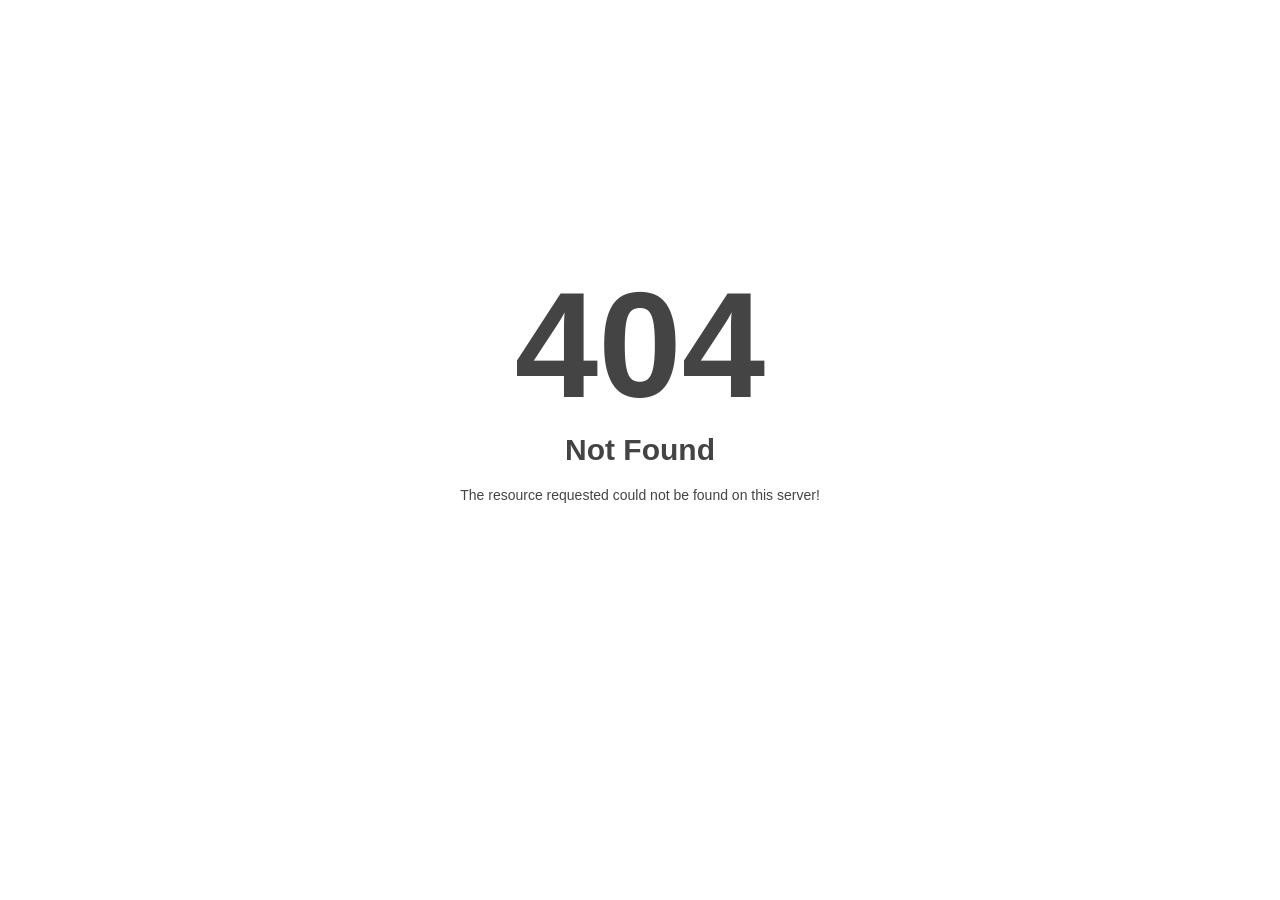
<file: assets/fonts/themify9f24-2.html>
<!DOCTYPE html>
<html style="height:100%">
<head>
<meta name="viewport" content="width=device-width, initial-scale=1, shrink-to-fit=no" />
<title> 404 Not Found
</title></head>
<body style="color: #444; margin:0;font: normal 14px/20px Arial, Helvetica, sans-serif; height:100%; background-color: #fff;">
<div style="height:auto; min-height:100%; ">     <div style="text-align: center; width:800px; margin-left: -400px; position:absolute; top: 30%; left:50%;">
        <h1 style="margin:0; font-size:150px; line-height:150px; font-weight:bold;">404</h1>
<h2 style="margin-top:20px;font-size: 30px;">Not Found
</h2>
<p>The resource requested could not be found on this server!</p>
</div></div></body></html>
</file>
<file: assets/themify-icons/demo-files/demo.css>
body {
	font: normal 1em/1.5em Arial, Helvetica, sans-serif;
	max-width: 90%;
	margin: 30px auto 0;
}
h1, h3 {
	font-weight: normal;
}
h3 {
	font-size: 1.4;
	text-transform: uppercase;
	letter-spacing: 1px;
}

.icon-section {
	margin: 0 0 3em;
	clear: both;
	overflow: hidden;
}
.icon-container {
	width: 240px; 
	padding: .7em 0;
	float: left; 
	position: relative;
	text-align: left;
}
.icon-container [class^="ti-"], 
.icon-container [class*=" ti-"] {
	color: #000;
	position: absolute;
	margin-top: 3px;
	transition: .3s;
}
.icon-container:hover [class^="ti-"],
.icon-container:hover [class*=" ti-"] {
	font-size: 2.2em;
	margin-top: -5px;
}
.icon-container:hover .icon-name {
	color: #000;
}
.icon-name {
	color: #aaa;
	margin-left: 35px;
	font-size: .8em;
	transition: .3s;
}
.icon-container:hover .icon-name {
	margin-left: 45px;
}
</file>
<file: assets/themify-icons/themify-icons.css>
@font-face {
	font-family: 'themify';
	src:url('fonts/themify.eot?-fvbane');
	src:url('fonts/themify.eot?#iefix-fvbane') format('embedded-opentype'),
		url('fonts/themify.woff?-fvbane') format('woff'),
		url('fonts/themify.ttf?-fvbane') format('truetype'),
		url('fonts/themify.svg?-fvbane#themify') format('svg');
	font-weight: normal;
	font-style: normal;
}

[class^="ti-"], [class*=" ti-"] {
	font-family: 'themify';
	speak: none;
	font-style: normal;
	font-weight: normal;
	font-variant: normal;
	text-transform: none;
	line-height: 1;

	/* Better Font Rendering =========== */
	-webkit-font-smoothing: antialiased;
	-moz-osx-font-smoothing: grayscale;
}

.ti-wand:before {
	content: "\e600";
}
.ti-volume:before {
	content: "\e601";
}
.ti-user:before {
	content: "\e602";
}
.ti-unlock:before {
	content: "\e603";
}
.ti-unlink:before {
	content: "\e604";
}
.ti-trash:before {
	content: "\e605";
}
.ti-thought:before {
	content: "\e606";
}
.ti-target:before {
	content: "\e607";
}
.ti-tag:before {
	content: "\e608";
}
.ti-tablet:before {
	content: "\e609";
}
.ti-star:before {
	content: "\e60a";
}
.ti-spray:before {
	content: "\e60b";
}
.ti-signal:before {
	content: "\e60c";
}
.ti-shopping-cart:before {
	content: "\e60d";
}
.ti-shopping-cart-full:before {
	content: "\e60e";
}
.ti-settings:before {
	content: "\e60f";
}
.ti-search:before {
	content: "\e610";
}
.ti-zoom-in:before {
	content: "\e611";
}
.ti-zoom-out:before {
	content: "\e612";
}
.ti-cut:before {
	content: "\e613";
}
.ti-ruler:before {
	content: "\e614";
}
.ti-ruler-pencil:before {
	content: "\e615";
}
.ti-ruler-alt:before {
	content: "\e616";
}
.ti-bookmark:before {
	content: "\e617";
}
.ti-bookmark-alt:before {
	content: "\e618";
}
.ti-reload:before {
	content: "\e619";
}
.ti-plus:before {
	content: "\e61a";
}
.ti-pin:before {
	content: "\e61b";
}
.ti-pencil:before {
	content: "\e61c";
}
.ti-pencil-alt:before {
	content: "\e61d";
}
.ti-paint-roller:before {
	content: "\e61e";
}
.ti-paint-bucket:before {
	content: "\e61f";
}
.ti-na:before {
	content: "\e620";
}
.ti-mobile:before {
	content: "\e621";
}
.ti-minus:before {
	content: "\e622";
}
.ti-medall:before {
	content: "\e623";
}
.ti-medall-alt:before {
	content: "\e624";
}
.ti-marker:before {
	content: "\e625";
}
.ti-marker-alt:before {
	content: "\e626";
}
.ti-arrow-up:before {
	content: "\e627";
}
.ti-arrow-right:before {
	content: "\e628";
}
.ti-arrow-left:before {
	content: "\e629";
}
.ti-arrow-down:before {
	content: "\e62a";
}
.ti-lock:before {
	content: "\e62b";
}
.ti-location-arrow:before {
	content: "\e62c";
}
.ti-link:before {
	content: "\e62d";
}
.ti-layout:before {
	content: "\e62e";
}
.ti-layers:before {
	content: "\e62f";
}
.ti-layers-alt:before {
	content: "\e630";
}
.ti-key:before {
	content: "\e631";
}
.ti-import:before {
	content: "\e632";
}
.ti-image:before {
	content: "\e633";
}
.ti-heart:before {
	content: "\e634";
}
.ti-heart-broken:before {
	content: "\e635";
}
.ti-hand-stop:before {
	content: "\e636";
}
.ti-hand-open:before {
	content: "\e637";
}
.ti-hand-drag:before {
	content: "\e638";
}
.ti-folder:before {
	content: "\e639";
}
.ti-flag:before {
	content: "\e63a";
}
.ti-flag-alt:before {
	content: "\e63b";
}
.ti-flag-alt-2:before {
	content: "\e63c";
}
.ti-eye:before {
	content: "\e63d";
}
.ti-export:before {
	content: "\e63e";
}
.ti-exchange-vertical:before {
	content: "\e63f";
}
.ti-desktop:before {
	content: "\e640";
}
.ti-cup:before {
	content: "\e641";
}
.ti-crown:before {
	content: "\e642";
}
.ti-comments:before {
	content: "\e643";
}
.ti-comment:before {
	content: "\e644";
}
.ti-comment-alt:before {
	content: "\e645";
}
.ti-close:before {
	content: "\e646";
}
.ti-clip:before {
	content: "\e647";
}
.ti-angle-up:before {
	content: "\e648";
}
.ti-angle-right:before {
	content: "\e649";
}
.ti-angle-left:before {
	content: "\e64a";
}
.ti-angle-down:before {
	content: "\e64b";
}
.ti-check:before {
	content: "\e64c";
}
.ti-check-box:before {
	content: "\e64d";
}
.ti-camera:before {
	content: "\e64e";
}
.ti-announcement:before {
	content: "\e64f";
}
.ti-brush:before {
	content: "\e650";
}
.ti-briefcase:before {
	content: "\e651";
}
.ti-bolt:before {
	content: "\e652";
}
.ti-bolt-alt:before {
	content: "\e653";
}
.ti-blackboard:before {
	content: "\e654";
}
.ti-bag:before {
	content: "\e655";
}
.ti-move:before {
	content: "\e656";
}
.ti-arrows-vertical:before {
	content: "\e657";
}
.ti-arrows-horizontal:before {
	content: "\e658";
}
.ti-fullscreen:before {
	content: "\e659";
}
.ti-arrow-top-right:before {
	content: "\e65a";
}
.ti-arrow-top-left:before {
	content: "\e65b";
}
.ti-arrow-circle-up:before {
	content: "\e65c";
}
.ti-arrow-circle-right:before {
	content: "\e65d";
}
.ti-arrow-circle-left:before {
	content: "\e65e";
}
.ti-arrow-circle-down:before {
	content: "\e65f";
}
.ti-angle-double-up:before {
	content: "\e660";
}
.ti-angle-double-right:before {
	content: "\e661";
}
.ti-angle-double-left:before {
	content: "\e662";
}
.ti-angle-double-down:before {
	content: "\e663";
}
.ti-zip:before {
	content: "\e664";
}
.ti-world:before {
	content: "\e665";
}
.ti-wheelchair:before {
	content: "\e666";
}
.ti-view-list:before {
	content: "\e667";
}
.ti-view-list-alt:before {
	content: "\e668";
}
.ti-view-grid:before {
	content: "\e669";
}
.ti-uppercase:before {
	content: "\e66a";
}
.ti-upload:before {
	content: "\e66b";
}
.ti-underline:before {
	content: "\e66c";
}
.ti-truck:before {
	content: "\e66d";
}
.ti-timer:before {
	content: "\e66e";
}
.ti-ticket:before {
	content: "\e66f";
}
.ti-thumb-up:before {
	content: "\e670";
}
.ti-thumb-down:before {
	content: "\e671";
}
.ti-text:before {
	content: "\e672";
}
.ti-stats-up:before {
	content: "\e673";
}
.ti-stats-down:before {
	content: "\e674";
}
.ti-split-v:before {
	content: "\e675";
}
.ti-split-h:before {
	content: "\e676";
}
.ti-smallcap:before {
	content: "\e677";
}
.ti-shine:before {
	content: "\e678";
}
.ti-shift-right:before {
	content: "\e679";
}
.ti-shift-left:before {
	content: "\e67a";
}
.ti-shield:before {
	content: "\e67b";
}
.ti-notepad:before {
	content: "\e67c";
}
.ti-server:before {
	content: "\e67d";
}
.ti-quote-right:before {
	content: "\e67e";
}
.ti-quote-left:before {
	content: "\e67f";
}
.ti-pulse:before {
	content: "\e680";
}
.ti-printer:before {
	content: "\e681";
}
.ti-power-off:before {
	content: "\e682";
}
.ti-plug:before {
	content: "\e683";
}
.ti-pie-chart:before {
	content: "\e684";
}
.ti-paragraph:before {
	content: "\e685";
}
.ti-panel:before {
	content: "\e686";
}
.ti-package:before {
	content: "\e687";
}
.ti-music:before {
	content: "\e688";
}
.ti-music-alt:before {
	content: "\e689";
}
.ti-mouse:before {
	content: "\e68a";
}
.ti-mouse-alt:before {
	content: "\e68b";
}
.ti-money:before {
	content: "\e68c";
}
.ti-microphone:before {
	content: "\e68d";
}
.ti-menu:before {
	content: "\e68e";
}
.ti-menu-alt:before {
	content: "\e68f";
}
.ti-map:before {
	content: "\e690";
}
.ti-map-alt:before {
	content: "\e691";
}
.ti-loop:before {
	content: "\e692";
}
.ti-location-pin:before {
	content: "\e693";
}
.ti-list:before {
	content: "\e694";
}
.ti-light-bulb:before {
	content: "\e695";
}
.ti-Italic:before {
	content: "\e696";
}
.ti-info:before {
	content: "\e697";
}
.ti-infinite:before {
	content: "\e698";
}
.ti-id-badge:before {
	content: "\e699";
}
.ti-hummer:before {
	content: "\e69a";
}
.ti-home:before {
	content: "\e69b";
}
.ti-help:before {
	content: "\e69c";
}
.ti-headphone:before {
	content: "\e69d";
}
.ti-harddrives:before {
	content: "\e69e";
}
.ti-harddrive:before {
	content: "\e69f";
}
.ti-gift:before {
	content: "\e6a0";
}
.ti-game:before {
	content: "\e6a1";
}
.ti-filter:before {
	content: "\e6a2";
}
.ti-files:before {
	content: "\e6a3";
}
.ti-file:before {
	content: "\e6a4";
}
.ti-eraser:before {
	content: "\e6a5";
}
.ti-envelope:before {
	content: "\e6a6";
}
.ti-download:before {
	content: "\e6a7";
}
.ti-direction:before {
	content: "\e6a8";
}
.ti-direction-alt:before {
	content: "\e6a9";
}
.ti-dashboard:before {
	content: "\e6aa";
}
.ti-control-stop:before {
	content: "\e6ab";
}
.ti-control-shuffle:before {
	content: "\e6ac";
}
.ti-control-play:before {
	content: "\e6ad";
}
.ti-control-pause:before {
	content: "\e6ae";
}
.ti-control-forward:before {
	content: "\e6af";
}
.ti-control-backward:before {
	content: "\e6b0";
}
.ti-cloud:before {
	content: "\e6b1";
}
.ti-cloud-up:before {
	content: "\e6b2";
}
.ti-cloud-down:before {
	content: "\e6b3";
}
.ti-clipboard:before {
	content: "\e6b4";
}
.ti-car:before {
	content: "\e6b5";
}
.ti-calendar:before {
	content: "\e6b6";
}
.ti-book:before {
	content: "\e6b7";
}
.ti-bell:before {
	content: "\e6b8";
}
.ti-basketball:before {
	content: "\e6b9";
}
.ti-bar-chart:before {
	content: "\e6ba";
}
.ti-bar-chart-alt:before {
	content: "\e6bb";
}
.ti-back-right:before {
	content: "\e6bc";
}
.ti-back-left:before {
	content: "\e6bd";
}
.ti-arrows-corner:before {
	content: "\e6be";
}
.ti-archive:before {
	content: "\e6bf";
}
.ti-anchor:before {
	content: "\e6c0";
}
.ti-align-right:before {
	content: "\e6c1";
}
.ti-align-left:before {
	content: "\e6c2";
}
.ti-align-justify:before {
	content: "\e6c3";
}
.ti-align-center:before {
	content: "\e6c4";
}
.ti-alert:before {
	content: "\e6c5";
}
.ti-alarm-clock:before {
	content: "\e6c6";
}
.ti-agenda:before {
	content: "\e6c7";
}
.ti-write:before {
	content: "\e6c8";
}
.ti-window:before {
	content: "\e6c9";
}
.ti-widgetized:before {
	content: "\e6ca";
}
.ti-widget:before {
	content: "\e6cb";
}
.ti-widget-alt:before {
	content: "\e6cc";
}
.ti-wallet:before {
	content: "\e6cd";
}
.ti-video-clapper:before {
	content: "\e6ce";
}
.ti-video-camera:before {
	content: "\e6cf";
}
.ti-vector:before {
	content: "\e6d0";
}
.ti-themify-logo:before {
	content: "\e6d1";
}
.ti-themify-favicon:before {
	content: "\e6d2";
}
.ti-themify-favicon-alt:before {
	content: "\e6d3";
}
.ti-support:before {
	content: "\e6d4";
}
.ti-stamp:before {
	content: "\e6d5";
}
.ti-split-v-alt:before {
	content: "\e6d6";
}
.ti-slice:before {
	content: "\e6d7";
}
.ti-shortcode:before {
	content: "\e6d8";
}
.ti-shift-right-alt:before {
	content: "\e6d9";
}
.ti-shift-left-alt:before {
	content: "\e6da";
}
.ti-ruler-alt-2:before {
	content: "\e6db";
}
.ti-receipt:before {
	content: "\e6dc";
}
.ti-pin2:before {
	content: "\e6dd";
}
.ti-pin-alt:before {
	content: "\e6de";
}
.ti-pencil-alt2:before {
	content: "\e6df";
}
.ti-palette:before {
	content: "\e6e0";
}
.ti-more:before {
	content: "\e6e1";
}
.ti-more-alt:before {
	content: "\e6e2";
}
.ti-microphone-alt:before {
	content: "\e6e3";
}
.ti-magnet:before {
	content: "\e6e4";
}
.ti-line-double:before {
	content: "\e6e5";
}
.ti-line-dotted:before {
	content: "\e6e6";
}
.ti-line-dashed:before {
	content: "\e6e7";
}
.ti-layout-width-full:before {
	content: "\e6e8";
}
.ti-layout-width-default:before {
	content: "\e6e9";
}
.ti-layout-width-default-alt:before {
	content: "\e6ea";
}
.ti-layout-tab:before {
	content: "\e6eb";
}
.ti-layout-tab-window:before {
	content: "\e6ec";
}
.ti-layout-tab-v:before {
	content: "\e6ed";
}
.ti-layout-tab-min:before {
	content: "\e6ee";
}
.ti-layout-slider:before {
	content: "\e6ef";
}
.ti-layout-slider-alt:before {
	content: "\e6f0";
}
.ti-layout-sidebar-right:before {
	content: "\e6f1";
}
.ti-layout-sidebar-none:before {
	content: "\e6f2";
}
.ti-layout-sidebar-left:before {
	content: "\e6f3";
}
.ti-layout-placeholder:before {
	content: "\e6f4";
}
.ti-layout-menu:before {
	content: "\e6f5";
}
.ti-layout-menu-v:before {
	content: "\e6f6";
}
.ti-layout-menu-separated:before {
	content: "\e6f7";
}
.ti-layout-menu-full:before {
	content: "\e6f8";
}
.ti-layout-media-right-alt:before {
	content: "\e6f9";
}
.ti-layout-media-right:before {
	content: "\e6fa";
}
.ti-layout-media-overlay:before {
	content: "\e6fb";
}
.ti-layout-media-overlay-alt:before {
	content: "\e6fc";
}
.ti-layout-media-overlay-alt-2:before {
	content: "\e6fd";
}
.ti-layout-media-left-alt:before {
	content: "\e6fe";
}
.ti-layout-media-left:before {
	content: "\e6ff";
}
.ti-layout-media-center-alt:before {
	content: "\e700";
}
.ti-layout-media-center:before {
	content: "\e701";
}
.ti-layout-list-thumb:before {
	content: "\e702";
}
.ti-layout-list-thumb-alt:before {
	content: "\e703";
}
.ti-layout-list-post:before {
	content: "\e704";
}
.ti-layout-list-large-image:before {
	content: "\e705";
}
.ti-layout-line-solid:before {
	content: "\e706";
}
.ti-layout-grid4:before {
	content: "\e707";
}
.ti-layout-grid3:before {
	content: "\e708";
}
.ti-layout-grid2:before {
	content: "\e709";
}
.ti-layout-grid2-thumb:before {
	content: "\e70a";
}
.ti-layout-cta-right:before {
	content: "\e70b";
}
.ti-layout-cta-left:before {
	content: "\e70c";
}
.ti-layout-cta-center:before {
	content: "\e70d";
}
.ti-layout-cta-btn-right:before {
	content: "\e70e";
}
.ti-layout-cta-btn-left:before {
	content: "\e70f";
}
.ti-layout-column4:before {
	content: "\e710";
}
.ti-layout-column3:before {
	content: "\e711";
}
.ti-layout-column2:before {
	content: "\e712";
}
.ti-layout-accordion-separated:before {
	content: "\e713";
}
.ti-layout-accordion-merged:before {
	content: "\e714";
}
.ti-layout-accordion-list:before {
	content: "\e715";
}
.ti-ink-pen:before {
	content: "\e716";
}
.ti-info-alt:before {
	content: "\e717";
}
.ti-help-alt:before {
	content: "\e718";
}
.ti-headphone-alt:before {
	content: "\e719";
}
.ti-hand-point-up:before {
	content: "\e71a";
}
.ti-hand-point-right:before {
	content: "\e71b";
}
.ti-hand-point-left:before {
	content: "\e71c";
}
.ti-hand-point-down:before {
	content: "\e71d";
}
.ti-gallery:before {
	content: "\e71e";
}
.ti-face-smile:before {
	content: "\e71f";
}
.ti-face-sad:before {
	content: "\e720";
}
.ti-credit-card:before {
	content: "\e721";
}
.ti-control-skip-forward:before {
	content: "\e722";
}
.ti-control-skip-backward:before {
	content: "\e723";
}
.ti-control-record:before {
	content: "\e724";
}
.ti-control-eject:before {
	content: "\e725";
}
.ti-comments-smiley:before {
	content: "\e726";
}
.ti-brush-alt:before {
	content: "\e727";
}
.ti-youtube:before {
	content: "\e728";
}
.ti-vimeo:before {
	content: "\e729";
}
.ti-twitter:before {
	content: "\e72a";
}
.ti-time:before {
	content: "\e72b";
}
.ti-tumblr:before {
	content: "\e72c";
}
.ti-skype:before {
	content: "\e72d";
}
.ti-share:before {
	content: "\e72e";
}
.ti-share-alt:before {
	content: "\e72f";
}
.ti-rocket:before {
	content: "\e730";
}
.ti-pinterest:before {
	content: "\e731";
}
.ti-new-window:before {
	content: "\e732";
}
.ti-microsoft:before {
	content: "\e733";
}
.ti-list-ol:before {
	content: "\e734";
}
.ti-linkedin:before {
	content: "\e735";
}
.ti-layout-sidebar-2:before {
	content: "\e736";
}
.ti-layout-grid4-alt:before {
	content: "\e737";
}
.ti-layout-grid3-alt:before {
	content: "\e738";
}
.ti-layout-grid2-alt:before {
	content: "\e739";
}
.ti-layout-column4-alt:before {
	content: "\e73a";
}
.ti-layout-column3-alt:before {
	content: "\e73b";
}
.ti-layout-column2-alt:before {
	content: "\e73c";
}
.ti-instagram:before {
	content: "\e73d";
}
.ti-google:before {
	content: "\e73e";
}
.ti-github:before {
	content: "\e73f";
}
.ti-flickr:before {
	content: "\e740";
}
.ti-facebook:before {
	content: "\e741";
}
.ti-dropbox:before {
	content: "\e742";
}
.ti-dribbble:before {
	content: "\e743";
}
.ti-apple:before {
	content: "\e744";
}
.ti-android:before {
	content: "\e745";
}
.ti-save:before {
	content: "\e746";
}
.ti-save-alt:before {
	content: "\e747";
}
.ti-yahoo:before {
	content: "\e748";
}
.ti-wordpress:before {
	content: "\e749";
}
.ti-vimeo-alt:before {
	content: "\e74a";
}
.ti-twitter-alt:before {
	content: "\e74b";
}
.ti-tumblr-alt:before {
	content: "\e74c";
}
.ti-trello:before {
	content: "\e74d";
}
.ti-stack-overflow:before {
	content: "\e74e";
}
.ti-soundcloud:before {
	content: "\e74f";
}
.ti-sharethis:before {
	content: "\e750";
}
.ti-sharethis-alt:before {
	content: "\e751";
}
.ti-reddit:before {
	content: "\e752";
}
.ti-pinterest-alt:before {
	content: "\e753";
}
.ti-microsoft-alt:before {
	content: "\e754";
}
.ti-linux:before {
	content: "\e755";
}
.ti-jsfiddle:before {
	content: "\e756";
}
.ti-joomla:before {
	content: "\e757";
}
.ti-html5:before {
	content: "\e758";
}
.ti-flickr-alt:before {
	content: "\e759";
}
.ti-email:before {
	content: "\e75a";
}
.ti-drupal:before {
	content: "\e75b";
}
.ti-dropbox-alt:before {
	content: "\e75c";
}
.ti-css3:before {
	content: "\e75d";
}
.ti-rss:before {
	content: "\e75e";
}
.ti-rss-alt:before {
	content: "\e75f";
}
</file>
<file: assets/themify-icons/ie7/ie7.css>
.ti-wand {
	*zoom: expression(this.runtimeStyle['zoom'] = '1', this.innerHTML = '&#xe600;');
}
.ti-volume {
	*zoom: expression(this.runtimeStyle['zoom'] = '1', this.innerHTML = '&#xe601;');
}
.ti-user {
	*zoom: expression(this.runtimeStyle['zoom'] = '1', this.innerHTML = '&#xe602;');
}
.ti-unlock {
	*zoom: expression(this.runtimeStyle['zoom'] = '1', this.innerHTML = '&#xe603;');
}
.ti-unlink {
	*zoom: expression(this.runtimeStyle['zoom'] = '1', this.innerHTML = '&#xe604;');
}
.ti-trash {
	*zoom: expression(this.runtimeStyle['zoom'] = '1', this.innerHTML = '&#xe605;');
}
.ti-thought {
	*zoom: expression(this.runtimeStyle['zoom'] = '1', this.innerHTML = '&#xe606;');
}
.ti-target {
	*zoom: expression(this.runtimeStyle['zoom'] = '1', this.innerHTML = '&#xe607;');
}
.ti-tag {
	*zoom: expression(this.runtimeStyle['zoom'] = '1', this.innerHTML = '&#xe608;');
}
.ti-tablet {
	*zoom: expression(this.runtimeStyle['zoom'] = '1', this.innerHTML = '&#xe609;');
}
.ti-star {
	*zoom: expression(this.runtimeStyle['zoom'] = '1', this.innerHTML = '&#xe60a;');
}
.ti-spray {
	*zoom: expression(this.runtimeStyle['zoom'] = '1', this.innerHTML = '&#xe60b;');
}
.ti-signal {
	*zoom: expression(this.runtimeStyle['zoom'] = '1', this.innerHTML = '&#xe60c;');
}
.ti-shopping-cart {
	*zoom: expression(this.runtimeStyle['zoom'] = '1', this.innerHTML = '&#xe60d;');
}
.ti-shopping-cart-full {
	*zoom: expression(this.runtimeStyle['zoom'] = '1', this.innerHTML = '&#xe60e;');
}
.ti-settings {
	*zoom: expression(this.runtimeStyle['zoom'] = '1', this.innerHTML = '&#xe60f;');
}
.ti-search {
	*zoom: expression(this.runtimeStyle['zoom'] = '1', this.innerHTML = '&#xe610;');
}
.ti-zoom-in {
	*zoom: expression(this.runtimeStyle['zoom'] = '1', this.innerHTML = '&#xe611;');
}
.ti-zoom-out {
	*zoom: expression(this.runtimeStyle['zoom'] = '1', this.innerHTML = '&#xe612;');
}
.ti-cut {
	*zoom: expression(this.runtimeStyle['zoom'] = '1', this.innerHTML = '&#xe613;');
}
.ti-ruler {
	*zoom: expression(this.runtimeStyle['zoom'] = '1', this.innerHTML = '&#xe614;');
}
.ti-ruler-pencil {
	*zoom: expression(this.runtimeStyle['zoom'] = '1', this.innerHTML = '&#xe615;');
}
.ti-ruler-alt {
	*zoom: expression(this.runtimeStyle['zoom'] = '1', this.innerHTML = '&#xe616;');
}
.ti-bookmark {
	*zoom: expression(this.runtimeStyle['zoom'] = '1', this.innerHTML = '&#xe617;');
}
.ti-bookmark-alt {
	*zoom: expression(this.runtimeStyle['zoom'] = '1', this.innerHTML = '&#xe618;');
}
.ti-reload {
	*zoom: expression(this.runtimeStyle['zoom'] = '1', this.innerHTML = '&#xe619;');
}
.ti-plus {
	*zoom: expression(this.runtimeStyle['zoom'] = '1', this.innerHTML = '&#xe61a;');
}
.ti-pin {
	*zoom: expression(this.runtimeStyle['zoom'] = '1', this.innerHTML = '&#xe61b;');
}
.ti-pencil {
	*zoom: expression(this.runtimeStyle['zoom'] = '1', this.innerHTML = '&#xe61c;');
}
.ti-pencil-alt {
	*zoom: expression(this.runtimeStyle['zoom'] = '1', this.innerHTML = '&#xe61d;');
}
.ti-paint-roller {
	*zoom: expression(this.runtimeStyle['zoom'] = '1', this.innerHTML = '&#xe61e;');
}
.ti-paint-bucket {
	*zoom: expression(this.runtimeStyle['zoom'] = '1', this.innerHTML = '&#xe61f;');
}
.ti-na {
	*zoom: expression(this.runtimeStyle['zoom'] = '1', this.innerHTML = '&#xe620;');
}
.ti-mobile {
	*zoom: expression(this.runtimeStyle['zoom'] = '1', this.innerHTML = '&#xe621;');
}
.ti-minus {
	*zoom: expression(this.runtimeStyle['zoom'] = '1', this.innerHTML = '&#xe622;');
}
.ti-medall {
	*zoom: expression(this.runtimeStyle['zoom'] = '1', this.innerHTML = '&#xe623;');
}
.ti-medall-alt {
	*zoom: expression(this.runtimeStyle['zoom'] = '1', this.innerHTML = '&#xe624;');
}
.ti-marker {
	*zoom: expression(this.runtimeStyle['zoom'] = '1', this.innerHTML = '&#xe625;');
}
.ti-marker-alt {
	*zoom: expression(this.runtimeStyle['zoom'] = '1', this.innerHTML = '&#xe626;');
}
.ti-arrow-up {
	*zoom: expression(this.runtimeStyle['zoom'] = '1', this.innerHTML = '&#xe627;');
}
.ti-arrow-right {
	*zoom: expression(this.runtimeStyle['zoom'] = '1', this.innerHTML = '&#xe628;');
}
.ti-arrow-left {
	*zoom: expression(this.runtimeStyle['zoom'] = '1', this.innerHTML = '&#xe629;');
}
.ti-arrow-down {
	*zoom: expression(this.runtimeStyle['zoom'] = '1', this.innerHTML = '&#xe62a;');
}
.ti-lock {
	*zoom: expression(this.runtimeStyle['zoom'] = '1', this.innerHTML = '&#xe62b;');
}
.ti-location-arrow {
	*zoom: expression(this.runtimeStyle['zoom'] = '1', this.innerHTML = '&#xe62c;');
}
.ti-link {
	*zoom: expression(this.runtimeStyle['zoom'] = '1', this.innerHTML = '&#xe62d;');
}
.ti-layout {
	*zoom: expression(this.runtimeStyle['zoom'] = '1', this.innerHTML = '&#xe62e;');
}
.ti-layers {
	*zoom: expression(this.runtimeStyle['zoom'] = '1', this.innerHTML = '&#xe62f;');
}
.ti-layers-alt {
	*zoom: expression(this.runtimeStyle['zoom'] = '1', this.innerHTML = '&#xe630;');
}
.ti-key {
	*zoom: expression(this.runtimeStyle['zoom'] = '1', this.innerHTML = '&#xe631;');
}
.ti-import {
	*zoom: expression(this.runtimeStyle['zoom'] = '1', this.innerHTML = '&#xe632;');
}
.ti-image {
	*zoom: expression(this.runtimeStyle['zoom'] = '1', this.innerHTML = '&#xe633;');
}
.ti-heart {
	*zoom: expression(this.runtimeStyle['zoom'] = '1', this.innerHTML = '&#xe634;');
}
.ti-heart-broken {
	*zoom: expression(this.runtimeStyle['zoom'] = '1', this.innerHTML = '&#xe635;');
}
.ti-hand-stop {
	*zoom: expression(this.runtimeStyle['zoom'] = '1', this.innerHTML = '&#xe636;');
}
.ti-hand-open {
	*zoom: expression(this.runtimeStyle['zoom'] = '1', this.innerHTML = '&#xe637;');
}
.ti-hand-drag {
	*zoom: expression(this.runtimeStyle['zoom'] = '1', this.innerHTML = '&#xe638;');
}
.ti-folder {
	*zoom: expression(this.runtimeStyle['zoom'] = '1', this.innerHTML = '&#xe639;');
}
.ti-flag {
	*zoom: expression(this.runtimeStyle['zoom'] = '1', this.innerHTML = '&#xe63a;');
}
.ti-flag-alt {
	*zoom: expression(this.runtimeStyle['zoom'] = '1', this.innerHTML = '&#xe63b;');
}
.ti-flag-alt-2 {
	*zoom: expression(this.runtimeStyle['zoom'] = '1', this.innerHTML = '&#xe63c;');
}
.ti-eye {
	*zoom: expression(this.runtimeStyle['zoom'] = '1', this.innerHTML = '&#xe63d;');
}
.ti-export {
	*zoom: expression(this.runtimeStyle['zoom'] = '1', this.innerHTML = '&#xe63e;');
}
.ti-exchange-vertical {
	*zoom: expression(this.runtimeStyle['zoom'] = '1', this.innerHTML = '&#xe63f;');
}
.ti-desktop {
	*zoom: expression(this.runtimeStyle['zoom'] = '1', this.innerHTML = '&#xe640;');
}
.ti-cup {
	*zoom: expression(this.runtimeStyle['zoom'] = '1', this.innerHTML = '&#xe641;');
}
.ti-crown {
	*zoom: expression(this.runtimeStyle['zoom'] = '1', this.innerHTML = '&#xe642;');
}
.ti-comments {
	*zoom: expression(this.runtimeStyle['zoom'] = '1', this.innerHTML = '&#xe643;');
}
.ti-comment {
	*zoom: expression(this.runtimeStyle['zoom'] = '1', this.innerHTML = '&#xe644;');
}
.ti-comment-alt {
	*zoom: expression(this.runtimeStyle['zoom'] = '1', this.innerHTML = '&#xe645;');
}
.ti-close {
	*zoom: expression(this.runtimeStyle['zoom'] = '1', this.innerHTML = '&#xe646;');
}
.ti-clip {
	*zoom: expression(this.runtimeStyle['zoom'] = '1', this.innerHTML = '&#xe647;');
}
.ti-angle-up {
	*zoom: expression(this.runtimeStyle['zoom'] = '1', this.innerHTML = '&#xe648;');
}
.ti-angle-right {
	*zoom: expression(this.runtimeStyle['zoom'] = '1', this.innerHTML = '&#xe649;');
}
.ti-angle-left {
	*zoom: expression(this.runtimeStyle['zoom'] = '1', this.innerHTML = '&#xe64a;');
}
.ti-angle-down {
	*zoom: expression(this.runtimeStyle['zoom'] = '1', this.innerHTML = '&#xe64b;');
}
.ti-check {
	*zoom: expression(this.runtimeStyle['zoom'] = '1', this.innerHTML = '&#xe64c;');
}
.ti-check-box {
	*zoom: expression(this.runtimeStyle['zoom'] = '1', this.innerHTML = '&#xe64d;');
}
.ti-camera {
	*zoom: expression(this.runtimeStyle['zoom'] = '1', this.innerHTML = '&#xe64e;');
}
.ti-announcement {
	*zoom: expression(this.runtimeStyle['zoom'] = '1', this.innerHTML = '&#xe64f;');
}
.ti-brush {
	*zoom: expression(this.runtimeStyle['zoom'] = '1', this.innerHTML = '&#xe650;');
}
.ti-briefcase {
	*zoom: expression(this.runtimeStyle['zoom'] = '1', this.innerHTML = '&#xe651;');
}
.ti-bolt {
	*zoom: expression(this.runtimeStyle['zoom'] = '1', this.innerHTML = '&#xe652;');
}
.ti-bolt-alt {
	*zoom: expression(this.runtimeStyle['zoom'] = '1', this.innerHTML = '&#xe653;');
}
.ti-blackboard {
	*zoom: expression(this.runtimeStyle['zoom'] = '1', this.innerHTML = '&#xe654;');
}
.ti-bag {
	*zoom: expression(this.runtimeStyle['zoom'] = '1', this.innerHTML = '&#xe655;');
}
.ti-move {
	*zoom: expression(this.runtimeStyle['zoom'] = '1', this.innerHTML = '&#xe656;');
}
.ti-arrows-vertical {
	*zoom: expression(this.runtimeStyle['zoom'] = '1', this.innerHTML = '&#xe657;');
}
.ti-arrows-horizontal {
	*zoom: expression(this.runtimeStyle['zoom'] = '1', this.innerHTML = '&#xe658;');
}
.ti-fullscreen {
	*zoom: expression(this.runtimeStyle['zoom'] = '1', this.innerHTML = '&#xe659;');
}
.ti-arrow-top-right {
	*zoom: expression(this.runtimeStyle['zoom'] = '1', this.innerHTML = '&#xe65a;');
}
.ti-arrow-top-left {
	*zoom: expression(this.runtimeStyle['zoom'] = '1', this.innerHTML = '&#xe65b;');
}
.ti-arrow-circle-up {
	*zoom: expression(this.runtimeStyle['zoom'] = '1', this.innerHTML = '&#xe65c;');
}
.ti-arrow-circle-right {
	*zoom: expression(this.runtimeStyle['zoom'] = '1', this.innerHTML = '&#xe65d;');
}
.ti-arrow-circle-left {
	*zoom: expression(this.runtimeStyle['zoom'] = '1', this.innerHTML = '&#xe65e;');
}
.ti-arrow-circle-down {
	*zoom: expression(this.runtimeStyle['zoom'] = '1', this.innerHTML = '&#xe65f;');
}
.ti-angle-double-up {
	*zoom: expression(this.runtimeStyle['zoom'] = '1', this.innerHTML = '&#xe660;');
}
.ti-angle-double-right {
	*zoom: expression(this.runtimeStyle['zoom'] = '1', this.innerHTML = '&#xe661;');
}
.ti-angle-double-left {
	*zoom: expression(this.runtimeStyle['zoom'] = '1', this.innerHTML = '&#xe662;');
}
.ti-angle-double-down {
	*zoom: expression(this.runtimeStyle['zoom'] = '1', this.innerHTML = '&#xe663;');
}
.ti-zip {
	*zoom: expression(this.runtimeStyle['zoom'] = '1', this.innerHTML = '&#xe664;');
}
.ti-world {
	*zoom: expression(this.runtimeStyle['zoom'] = '1', this.innerHTML = '&#xe665;');
}
.ti-wheelchair {
	*zoom: expression(this.runtimeStyle['zoom'] = '1', this.innerHTML = '&#xe666;');
}
.ti-view-list {
	*zoom: expression(this.runtimeStyle['zoom'] = '1', this.innerHTML = '&#xe667;');
}
.ti-view-list-alt {
	*zoom: expression(this.runtimeStyle['zoom'] = '1', this.innerHTML = '&#xe668;');
}
.ti-view-grid {
	*zoom: expression(this.runtimeStyle['zoom'] = '1', this.innerHTML = '&#xe669;');
}
.ti-uppercase {
	*zoom: expression(this.runtimeStyle['zoom'] = '1', this.innerHTML = '&#xe66a;');
}
.ti-upload {
	*zoom: expression(this.runtimeStyle['zoom'] = '1', this.innerHTML = '&#xe66b;');
}
.ti-underline {
	*zoom: expression(this.runtimeStyle['zoom'] = '1', this.innerHTML = '&#xe66c;');
}
.ti-truck {
	*zoom: expression(this.runtimeStyle['zoom'] = '1', this.innerHTML = '&#xe66d;');
}
.ti-timer {
	*zoom: expression(this.runtimeStyle['zoom'] = '1', this.innerHTML = '&#xe66e;');
}
.ti-ticket {
	*zoom: expression(this.runtimeStyle['zoom'] = '1', this.innerHTML = '&#xe66f;');
}
.ti-thumb-up {
	*zoom: expression(this.runtimeStyle['zoom'] = '1', this.innerHTML = '&#xe670;');
}
.ti-thumb-down {
	*zoom: expression(this.runtimeStyle['zoom'] = '1', this.innerHTML = '&#xe671;');
}
.ti-text {
	*zoom: expression(this.runtimeStyle['zoom'] = '1', this.innerHTML = '&#xe672;');
}
.ti-stats-up {
	*zoom: expression(this.runtimeStyle['zoom'] = '1', this.innerHTML = '&#xe673;');
}
.ti-stats-down {
	*zoom: expression(this.runtimeStyle['zoom'] = '1', this.innerHTML = '&#xe674;');
}
.ti-split-v {
	*zoom: expression(this.runtimeStyle['zoom'] = '1', this.innerHTML = '&#xe675;');
}
.ti-split-h {
	*zoom: expression(this.runtimeStyle['zoom'] = '1', this.innerHTML = '&#xe676;');
}
.ti-smallcap {
	*zoom: expression(this.runtimeStyle['zoom'] = '1', this.innerHTML = '&#xe677;');
}
.ti-shine {
	*zoom: expression(this.runtimeStyle['zoom'] = '1', this.innerHTML = '&#xe678;');
}
.ti-shift-right {
	*zoom: expression(this.runtimeStyle['zoom'] = '1', this.innerHTML = '&#xe679;');
}
.ti-shift-left {
	*zoom: expression(this.runtimeStyle['zoom'] = '1', this.innerHTML = '&#xe67a;');
}
.ti-shield {
	*zoom: expression(this.runtimeStyle['zoom'] = '1', this.innerHTML = '&#xe67b;');
}
.ti-notepad {
	*zoom: expression(this.runtimeStyle['zoom'] = '1', this.innerHTML = '&#xe67c;');
}
.ti-server {
	*zoom: expression(this.runtimeStyle['zoom'] = '1', this.innerHTML = '&#xe67d;');
}
.ti-quote-right {
	*zoom: expression(this.runtimeStyle['zoom'] = '1', this.innerHTML = '&#xe67e;');
}
.ti-quote-left {
	*zoom: expression(this.runtimeStyle['zoom'] = '1', this.innerHTML = '&#xe67f;');
}
.ti-pulse {
	*zoom: expression(this.runtimeStyle['zoom'] = '1', this.innerHTML = '&#xe680;');
}
.ti-printer {
	*zoom: expression(this.runtimeStyle['zoom'] = '1', this.innerHTML = '&#xe681;');
}
.ti-power-off {
	*zoom: expression(this.runtimeStyle['zoom'] = '1', this.innerHTML = '&#xe682;');
}
.ti-plug {
	*zoom: expression(this.runtimeStyle['zoom'] = '1', this.innerHTML = '&#xe683;');
}
.ti-pie-chart {
	*zoom: expression(this.runtimeStyle['zoom'] = '1', this.innerHTML = '&#xe684;');
}
.ti-paragraph {
	*zoom: expression(this.runtimeStyle['zoom'] = '1', this.innerHTML = '&#xe685;');
}
.ti-panel {
	*zoom: expression(this.runtimeStyle['zoom'] = '1', this.innerHTML = '&#xe686;');
}
.ti-package {
	*zoom: expression(this.runtimeStyle['zoom'] = '1', this.innerHTML = '&#xe687;');
}
.ti-music {
	*zoom: expression(this.runtimeStyle['zoom'] = '1', this.innerHTML = '&#xe688;');
}
.ti-music-alt {
	*zoom: expression(this.runtimeStyle['zoom'] = '1', this.innerHTML = '&#xe689;');
}
.ti-mouse {
	*zoom: expression(this.runtimeStyle['zoom'] = '1', this.innerHTML = '&#xe68a;');
}
.ti-mouse-alt {
	*zoom: expression(this.runtimeStyle['zoom'] = '1', this.innerHTML = '&#xe68b;');
}
.ti-money {
	*zoom: expression(this.runtimeStyle['zoom'] = '1', this.innerHTML = '&#xe68c;');
}
.ti-microphone {
	*zoom: expression(this.runtimeStyle['zoom'] = '1', this.innerHTML = '&#xe68d;');
}
.ti-menu {
	*zoom: expression(this.runtimeStyle['zoom'] = '1', this.innerHTML = '&#xe68e;');
}
.ti-menu-alt {
	*zoom: expression(this.runtimeStyle['zoom'] = '1', this.innerHTML = '&#xe68f;');
}
.ti-map {
	*zoom: expression(this.runtimeStyle['zoom'] = '1', this.innerHTML = '&#xe690;');
}
.ti-map-alt {
	*zoom: expression(this.runtimeStyle['zoom'] = '1', this.innerHTML = '&#xe691;');
}
.ti-loop {
	*zoom: expression(this.runtimeStyle['zoom'] = '1', this.innerHTML = '&#xe692;');
}
.ti-location-pin {
	*zoom: expression(this.runtimeStyle['zoom'] = '1', this.innerHTML = '&#xe693;');
}
.ti-list {
	*zoom: expression(this.runtimeStyle['zoom'] = '1', this.innerHTML = '&#xe694;');
}
.ti-light-bulb {
	*zoom: expression(this.runtimeStyle['zoom'] = '1', this.innerHTML = '&#xe695;');
}
.ti-Italic {
	*zoom: expression(this.runtimeStyle['zoom'] = '1', this.innerHTML = '&#xe696;');
}
.ti-info {
	*zoom: expression(this.runtimeStyle['zoom'] = '1', this.innerHTML = '&#xe697;');
}
.ti-infinite {
	*zoom: expression(this.runtimeStyle['zoom'] = '1', this.innerHTML = '&#xe698;');
}
.ti-id-badge {
	*zoom: expression(this.runtimeStyle['zoom'] = '1', this.innerHTML = '&#xe699;');
}
.ti-hummer {
	*zoom: expression(this.runtimeStyle['zoom'] = '1', this.innerHTML = '&#xe69a;');
}
.ti-home {
	*zoom: expression(this.runtimeStyle['zoom'] = '1', this.innerHTML = '&#xe69b;');
}
.ti-help {
	*zoom: expression(this.runtimeStyle['zoom'] = '1', this.innerHTML = '&#xe69c;');
}
.ti-headphone {
	*zoom: expression(this.runtimeStyle['zoom'] = '1', this.innerHTML = '&#xe69d;');
}
.ti-harddrives {
	*zoom: expression(this.runtimeStyle['zoom'] = '1', this.innerHTML = '&#xe69e;');
}
.ti-harddrive {
	*zoom: expression(this.runtimeStyle['zoom'] = '1', this.innerHTML = '&#xe69f;');
}
.ti-gift {
	*zoom: expression(this.runtimeStyle['zoom'] = '1', this.innerHTML = '&#xe6a0;');
}
.ti-game {
	*zoom: expression(this.runtimeStyle['zoom'] = '1', this.innerHTML = '&#xe6a1;');
}
.ti-filter {
	*zoom: expression(this.runtimeStyle['zoom'] = '1', this.innerHTML = '&#xe6a2;');
}
.ti-files {
	*zoom: expression(this.runtimeStyle['zoom'] = '1', this.innerHTML = '&#xe6a3;');
}
.ti-file {
	*zoom: expression(this.runtimeStyle['zoom'] = '1', this.innerHTML = '&#xe6a4;');
}
.ti-eraser {
	*zoom: expression(this.runtimeStyle['zoom'] = '1', this.innerHTML = '&#xe6a5;');
}
.ti-envelope {
	*zoom: expression(this.runtimeStyle['zoom'] = '1', this.innerHTML = '&#xe6a6;');
}
.ti-download {
	*zoom: expression(this.runtimeStyle['zoom'] = '1', this.innerHTML = '&#xe6a7;');
}
.ti-direction {
	*zoom: expression(this.runtimeStyle['zoom'] = '1', this.innerHTML = '&#xe6a8;');
}
.ti-direction-alt {
	*zoom: expression(this.runtimeStyle['zoom'] = '1', this.innerHTML = '&#xe6a9;');
}
.ti-dashboard {
	*zoom: expression(this.runtimeStyle['zoom'] = '1', this.innerHTML = '&#xe6aa;');
}
.ti-control-stop {
	*zoom: expression(this.runtimeStyle['zoom'] = '1', this.innerHTML = '&#xe6ab;');
}
.ti-control-shuffle {
	*zoom: expression(this.runtimeStyle['zoom'] = '1', this.innerHTML = '&#xe6ac;');
}
.ti-control-play {
	*zoom: expression(this.runtimeStyle['zoom'] = '1', this.innerHTML = '&#xe6ad;');
}
.ti-control-pause {
	*zoom: expression(this.runtimeStyle['zoom'] = '1', this.innerHTML = '&#xe6ae;');
}
.ti-control-forward {
	*zoom: expression(this.runtimeStyle['zoom'] = '1', this.innerHTML = '&#xe6af;');
}
.ti-control-backward {
	*zoom: expression(this.runtimeStyle['zoom'] = '1', this.innerHTML = '&#xe6b0;');
}
.ti-cloud {
	*zoom: expression(this.runtimeStyle['zoom'] = '1', this.innerHTML = '&#xe6b1;');
}
.ti-cloud-up {
	*zoom: expression(this.runtimeStyle['zoom'] = '1', this.innerHTML = '&#xe6b2;');
}
.ti-cloud-down {
	*zoom: expression(this.runtimeStyle['zoom'] = '1', this.innerHTML = '&#xe6b3;');
}
.ti-clipboard {
	*zoom: expression(this.runtimeStyle['zoom'] = '1', this.innerHTML = '&#xe6b4;');
}
.ti-car {
	*zoom: expression(this.runtimeStyle['zoom'] = '1', this.innerHTML = '&#xe6b5;');
}
.ti-calendar {
	*zoom: expression(this.runtimeStyle['zoom'] = '1', this.innerHTML = '&#xe6b6;');
}
.ti-book {
	*zoom: expression(this.runtimeStyle['zoom'] = '1', this.innerHTML = '&#xe6b7;');
}
.ti-bell {
	*zoom: expression(this.runtimeStyle['zoom'] = '1', this.innerHTML = '&#xe6b8;');
}
.ti-basketball {
	*zoom: expression(this.runtimeStyle['zoom'] = '1', this.innerHTML = '&#xe6b9;');
}
.ti-bar-chart {
	*zoom: expression(this.runtimeStyle['zoom'] = '1', this.innerHTML = '&#xe6ba;');
}
.ti-bar-chart-alt {
	*zoom: expression(this.runtimeStyle['zoom'] = '1', this.innerHTML = '&#xe6bb;');
}
.ti-back-right {
	*zoom: expression(this.runtimeStyle['zoom'] = '1', this.innerHTML = '&#xe6bc;');
}
.ti-back-left {
	*zoom: expression(this.runtimeStyle['zoom'] = '1', this.innerHTML = '&#xe6bd;');
}
.ti-arrows-corner {
	*zoom: expression(this.runtimeStyle['zoom'] = '1', this.innerHTML = '&#xe6be;');
}
.ti-archive {
	*zoom: expression(this.runtimeStyle['zoom'] = '1', this.innerHTML = '&#xe6bf;');
}
.ti-anchor {
	*zoom: expression(this.runtimeStyle['zoom'] = '1', this.innerHTML = '&#xe6c0;');
}
.ti-align-right {
	*zoom: expression(this.runtimeStyle['zoom'] = '1', this.innerHTML = '&#xe6c1;');
}
.ti-align-left {
	*zoom: expression(this.runtimeStyle['zoom'] = '1', this.innerHTML = '&#xe6c2;');
}
.ti-align-justify {
	*zoom: expression(this.runtimeStyle['zoom'] = '1', this.innerHTML = '&#xe6c3;');
}
.ti-align-center {
	*zoom: expression(this.runtimeStyle['zoom'] = '1', this.innerHTML = '&#xe6c4;');
}
.ti-alert {
	*zoom: expression(this.runtimeStyle['zoom'] = '1', this.innerHTML = '&#xe6c5;');
}
.ti-alarm-clock {
	*zoom: expression(this.runtimeStyle['zoom'] = '1', this.innerHTML = '&#xe6c6;');
}
.ti-agenda {
	*zoom: expression(this.runtimeStyle['zoom'] = '1', this.innerHTML = '&#xe6c7;');
}
.ti-write {
	*zoom: expression(this.runtimeStyle['zoom'] = '1', this.innerHTML = '&#xe6c8;');
}
.ti-window {
	*zoom: expression(this.runtimeStyle['zoom'] = '1', this.innerHTML = '&#xe6c9;');
}
.ti-widgetized {
	*zoom: expression(this.runtimeStyle['zoom'] = '1', this.innerHTML = '&#xe6ca;');
}
.ti-widget {
	*zoom: expression(this.runtimeStyle['zoom'] = '1', this.innerHTML = '&#xe6cb;');
}
.ti-widget-alt {
	*zoom: expression(this.runtimeStyle['zoom'] = '1', this.innerHTML = '&#xe6cc;');
}
.ti-wallet {
	*zoom: expression(this.runtimeStyle['zoom'] = '1', this.innerHTML = '&#xe6cd;');
}
.ti-video-clapper {
	*zoom: expression(this.runtimeStyle['zoom'] = '1', this.innerHTML = '&#xe6ce;');
}
.ti-video-camera {
	*zoom: expression(this.runtimeStyle['zoom'] = '1', this.innerHTML = '&#xe6cf;');
}
.ti-vector {
	*zoom: expression(this.runtimeStyle['zoom'] = '1', this.innerHTML = '&#xe6d0;');
}
.ti-themify-logo {
	*zoom: expression(this.runtimeStyle['zoom'] = '1', this.innerHTML = '&#xe6d1;');
}
.ti-themify-favicon {
	*zoom: expression(this.runtimeStyle['zoom'] = '1', this.innerHTML = '&#xe6d2;');
}
.ti-themify-favicon-alt {
	*zoom: expression(this.runtimeStyle['zoom'] = '1', this.innerHTML = '&#xe6d3;');
}
.ti-support {
	*zoom: expression(this.runtimeStyle['zoom'] = '1', this.innerHTML = '&#xe6d4;');
}
.ti-stamp {
	*zoom: expression(this.runtimeStyle['zoom'] = '1', this.innerHTML = '&#xe6d5;');
}
.ti-split-v-alt {
	*zoom: expression(this.runtimeStyle['zoom'] = '1', this.innerHTML = '&#xe6d6;');
}
.ti-slice {
	*zoom: expression(this.runtimeStyle['zoom'] = '1', this.innerHTML = '&#xe6d7;');
}
.ti-shortcode {
	*zoom: expression(this.runtimeStyle['zoom'] = '1', this.innerHTML = '&#xe6d8;');
}
.ti-shift-right-alt {
	*zoom: expression(this.runtimeStyle['zoom'] = '1', this.innerHTML = '&#xe6d9;');
}
.ti-shift-left-alt {
	*zoom: expression(this.runtimeStyle['zoom'] = '1', this.innerHTML = '&#xe6da;');
}
.ti-ruler-alt-2 {
	*zoom: expression(this.runtimeStyle['zoom'] = '1', this.innerHTML = '&#xe6db;');
}
.ti-receipt {
	*zoom: expression(this.runtimeStyle['zoom'] = '1', this.innerHTML = '&#xe6dc;');
}
.ti-pin2 {
	*zoom: expression(this.runtimeStyle['zoom'] = '1', this.innerHTML = '&#xe6dd;');
}
.ti-pin-alt {
	*zoom: expression(this.runtimeStyle['zoom'] = '1', this.innerHTML = '&#xe6de;');
}
.ti-pencil-alt2 {
	*zoom: expression(this.runtimeStyle['zoom'] = '1', this.innerHTML = '&#xe6df;');
}
.ti-palette {
	*zoom: expression(this.runtimeStyle['zoom'] = '1', this.innerHTML = '&#xe6e0;');
}
.ti-more {
	*zoom: expression(this.runtimeStyle['zoom'] = '1', this.innerHTML = '&#xe6e1;');
}
.ti-more-alt {
	*zoom: expression(this.runtimeStyle['zoom'] = '1', this.innerHTML = '&#xe6e2;');
}
.ti-microphone-alt {
	*zoom: expression(this.runtimeStyle['zoom'] = '1', this.innerHTML = '&#xe6e3;');
}
.ti-magnet {
	*zoom: expression(this.runtimeStyle['zoom'] = '1', this.innerHTML = '&#xe6e4;');
}
.ti-line-double {
	*zoom: expression(this.runtimeStyle['zoom'] = '1', this.innerHTML = '&#xe6e5;');
}
.ti-line-dotted {
	*zoom: expression(this.runtimeStyle['zoom'] = '1', this.innerHTML = '&#xe6e6;');
}
.ti-line-dashed {
	*zoom: expression(this.runtimeStyle['zoom'] = '1', this.innerHTML = '&#xe6e7;');
}
.ti-layout-width-full {
	*zoom: expression(this.runtimeStyle['zoom'] = '1', this.innerHTML = '&#xe6e8;');
}
.ti-layout-width-default {
	*zoom: expression(this.runtimeStyle['zoom'] = '1', this.innerHTML = '&#xe6e9;');
}
.ti-layout-width-default-alt {
	*zoom: expression(this.runtimeStyle['zoom'] = '1', this.innerHTML = '&#xe6ea;');
}
.ti-layout-tab {
	*zoom: expression(this.runtimeStyle['zoom'] = '1', this.innerHTML = '&#xe6eb;');
}
.ti-layout-tab-window {
	*zoom: expression(this.runtimeStyle['zoom'] = '1', this.innerHTML = '&#xe6ec;');
}
.ti-layout-tab-v {
	*zoom: expression(this.runtimeStyle['zoom'] = '1', this.innerHTML = '&#xe6ed;');
}
.ti-layout-tab-min {
	*zoom: expression(this.runtimeStyle['zoom'] = '1', this.innerHTML = '&#xe6ee;');
}
.ti-layout-slider {
	*zoom: expression(this.runtimeStyle['zoom'] = '1', this.innerHTML = '&#xe6ef;');
}
.ti-layout-slider-alt {
	*zoom: expression(this.runtimeStyle['zoom'] = '1', this.innerHTML = '&#xe6f0;');
}
.ti-layout-sidebar-right {
	*zoom: expression(this.runtimeStyle['zoom'] = '1', this.innerHTML = '&#xe6f1;');
}
.ti-layout-sidebar-none {
	*zoom: expression(this.runtimeStyle['zoom'] = '1', this.innerHTML = '&#xe6f2;');
}
.ti-layout-sidebar-left {
	*zoom: expression(this.runtimeStyle['zoom'] = '1', this.innerHTML = '&#xe6f3;');
}
.ti-layout-placeholder {
	*zoom: expression(this.runtimeStyle['zoom'] = '1', this.innerHTML = '&#xe6f4;');
}
.ti-layout-menu {
	*zoom: expression(this.runtimeStyle['zoom'] = '1', this.innerHTML = '&#xe6f5;');
}
.ti-layout-menu-v {
	*zoom: expression(this.runtimeStyle['zoom'] = '1', this.innerHTML = '&#xe6f6;');
}
.ti-layout-menu-separated {
	*zoom: expression(this.runtimeStyle['zoom'] = '1', this.innerHTML = '&#xe6f7;');
}
.ti-layout-menu-full {
	*zoom: expression(this.runtimeStyle['zoom'] = '1', this.innerHTML = '&#xe6f8;');
}
.ti-layout-media-right-alt {
	*zoom: expression(this.runtimeStyle['zoom'] = '1', this.innerHTML = '&#xe6f9;');
}
.ti-layout-media-right {
	*zoom: expression(this.runtimeStyle['zoom'] = '1', this.innerHTML = '&#xe6fa;');
}
.ti-layout-media-overlay {
	*zoom: expression(this.runtimeStyle['zoom'] = '1', this.innerHTML = '&#xe6fb;');
}
.ti-layout-media-overlay-alt {
	*zoom: expression(this.runtimeStyle['zoom'] = '1', this.innerHTML = '&#xe6fc;');
}
.ti-layout-media-overlay-alt-2 {
	*zoom: expression(this.runtimeStyle['zoom'] = '1', this.innerHTML = '&#xe6fd;');
}
.ti-layout-media-left-alt {
	*zoom: expression(this.runtimeStyle['zoom'] = '1', this.innerHTML = '&#xe6fe;');
}
.ti-layout-media-left {
	*zoom: expression(this.runtimeStyle['zoom'] = '1', this.innerHTML = '&#xe6ff;');
}
.ti-layout-media-center-alt {
	*zoom: expression(this.runtimeStyle['zoom'] = '1', this.innerHTML = '&#xe700;');
}
.ti-layout-media-center {
	*zoom: expression(this.runtimeStyle['zoom'] = '1', this.innerHTML = '&#xe701;');
}
.ti-layout-list-thumb {
	*zoom: expression(this.runtimeStyle['zoom'] = '1', this.innerHTML = '&#xe702;');
}
.ti-layout-list-thumb-alt {
	*zoom: expression(this.runtimeStyle['zoom'] = '1', this.innerHTML = '&#xe703;');
}
.ti-layout-list-post {
	*zoom: expression(this.runtimeStyle['zoom'] = '1', this.innerHTML = '&#xe704;');
}
.ti-layout-list-large-image {
	*zoom: expression(this.runtimeStyle['zoom'] = '1', this.innerHTML = '&#xe705;');
}
.ti-layout-line-solid {
	*zoom: expression(this.runtimeStyle['zoom'] = '1', this.innerHTML = '&#xe706;');
}
.ti-layout-grid4 {
	*zoom: expression(this.runtimeStyle['zoom'] = '1', this.innerHTML = '&#xe707;');
}
.ti-layout-grid3 {
	*zoom: expression(this.runtimeStyle['zoom'] = '1', this.innerHTML = '&#xe708;');
}
.ti-layout-grid2 {
	*zoom: expression(this.runtimeStyle['zoom'] = '1', this.innerHTML = '&#xe709;');
}
.ti-layout-grid2-thumb {
	*zoom: expression(this.runtimeStyle['zoom'] = '1', this.innerHTML = '&#xe70a;');
}
.ti-layout-cta-right {
	*zoom: expression(this.runtimeStyle['zoom'] = '1', this.innerHTML = '&#xe70b;');
}
.ti-layout-cta-left {
	*zoom: expression(this.runtimeStyle['zoom'] = '1', this.innerHTML = '&#xe70c;');
}
.ti-layout-cta-center {
	*zoom: expression(this.runtimeStyle['zoom'] = '1', this.innerHTML = '&#xe70d;');
}
.ti-layout-cta-btn-right {
	*zoom: expression(this.runtimeStyle['zoom'] = '1', this.innerHTML = '&#xe70e;');
}
.ti-layout-cta-btn-left {
	*zoom: expression(this.runtimeStyle['zoom'] = '1', this.innerHTML = '&#xe70f;');
}
.ti-layout-column4 {
	*zoom: expression(this.runtimeStyle['zoom'] = '1', this.innerHTML = '&#xe710;');
}
.ti-layout-column3 {
	*zoom: expression(this.runtimeStyle['zoom'] = '1', this.innerHTML = '&#xe711;');
}
.ti-layout-column2 {
	*zoom: expression(this.runtimeStyle['zoom'] = '1', this.innerHTML = '&#xe712;');
}
.ti-layout-accordion-separated {
	*zoom: expression(this.runtimeStyle['zoom'] = '1', this.innerHTML = '&#xe713;');
}
.ti-layout-accordion-merged {
	*zoom: expression(this.runtimeStyle['zoom'] = '1', this.innerHTML = '&#xe714;');
}
.ti-layout-accordion-list {
	*zoom: expression(this.runtimeStyle['zoom'] = '1', this.innerHTML = '&#xe715;');
}
.ti-ink-pen {
	*zoom: expression(this.runtimeStyle['zoom'] = '1', this.innerHTML = '&#xe716;');
}
.ti-info-alt {
	*zoom: expression(this.runtimeStyle['zoom'] = '1', this.innerHTML = '&#xe717;');
}
.ti-help-alt {
	*zoom: expression(this.runtimeStyle['zoom'] = '1', this.innerHTML = '&#xe718;');
}
.ti-headphone-alt {
	*zoom: expression(this.runtimeStyle['zoom'] = '1', this.innerHTML = '&#xe719;');
}
.ti-hand-point-up {
	*zoom: expression(this.runtimeStyle['zoom'] = '1', this.innerHTML = '&#xe71a;');
}
.ti-hand-point-right {
	*zoom: expression(this.runtimeStyle['zoom'] = '1', this.innerHTML = '&#xe71b;');
}
.ti-hand-point-left {
	*zoom: expression(this.runtimeStyle['zoom'] = '1', this.innerHTML = '&#xe71c;');
}
.ti-hand-point-down {
	*zoom: expression(this.runtimeStyle['zoom'] = '1', this.innerHTML = '&#xe71d;');
}
.ti-gallery {
	*zoom: expression(this.runtimeStyle['zoom'] = '1', this.innerHTML = '&#xe71e;');
}
.ti-face-smile {
	*zoom: expression(this.runtimeStyle['zoom'] = '1', this.innerHTML = '&#xe71f;');
}
.ti-face-sad {
	*zoom: expression(this.runtimeStyle['zoom'] = '1', this.innerHTML = '&#xe720;');
}
.ti-credit-card {
	*zoom: expression(this.runtimeStyle['zoom'] = '1', this.innerHTML = '&#xe721;');
}
.ti-control-skip-forward {
	*zoom: expression(this.runtimeStyle['zoom'] = '1', this.innerHTML = '&#xe722;');
}
.ti-control-skip-backward {
	*zoom: expression(this.runtimeStyle['zoom'] = '1', this.innerHTML = '&#xe723;');
}
.ti-control-record {
	*zoom: expression(this.runtimeStyle['zoom'] = '1', this.innerHTML = '&#xe724;');
}
.ti-control-eject {
	*zoom: expression(this.runtimeStyle['zoom'] = '1', this.innerHTML = '&#xe725;');
}
.ti-comments-smiley {
	*zoom: expression(this.runtimeStyle['zoom'] = '1', this.innerHTML = '&#xe726;');
}
.ti-brush-alt {
	*zoom: expression(this.runtimeStyle['zoom'] = '1', this.innerHTML = '&#xe727;');
}
.ti-youtube {
	*zoom: expression(this.runtimeStyle['zoom'] = '1', this.innerHTML = '&#xe728;');
}
.ti-vimeo {
	*zoom: expression(this.runtimeStyle['zoom'] = '1', this.innerHTML = '&#xe729;');
}
.ti-twitter {
	*zoom: expression(this.runtimeStyle['zoom'] = '1', this.innerHTML = '&#xe72a;');
}
.ti-time {
	*zoom: expression(this.runtimeStyle['zoom'] = '1', this.innerHTML = '&#xe72b;');
}
.ti-tumblr {
	*zoom: expression(this.runtimeStyle['zoom'] = '1', this.innerHTML = '&#xe72c;');
}
.ti-skype {
	*zoom: expression(this.runtimeStyle['zoom'] = '1', this.innerHTML = '&#xe72d;');
}
.ti-share {
	*zoom: expression(this.runtimeStyle['zoom'] = '1', this.innerHTML = '&#xe72e;');
}
.ti-share-alt {
	*zoom: expression(this.runtimeStyle['zoom'] = '1', this.innerHTML = '&#xe72f;');
}
.ti-rocket {
	*zoom: expression(this.runtimeStyle['zoom'] = '1', this.innerHTML = '&#xe730;');
}
.ti-pinterest {
	*zoom: expression(this.runtimeStyle['zoom'] = '1', this.innerHTML = '&#xe731;');
}
.ti-new-window {
	*zoom: expression(this.runtimeStyle['zoom'] = '1', this.innerHTML = '&#xe732;');
}
.ti-microsoft {
	*zoom: expression(this.runtimeStyle['zoom'] = '1', this.innerHTML = '&#xe733;');
}
.ti-list-ol {
	*zoom: expression(this.runtimeStyle['zoom'] = '1', this.innerHTML = '&#xe734;');
}
.ti-linkedin {
	*zoom: expression(this.runtimeStyle['zoom'] = '1', this.innerHTML = '&#xe735;');
}
.ti-layout-sidebar-2 {
	*zoom: expression(this.runtimeStyle['zoom'] = '1', this.innerHTML = '&#xe736;');
}
.ti-layout-grid4-alt {
	*zoom: expression(this.runtimeStyle['zoom'] = '1', this.innerHTML = '&#xe737;');
}
.ti-layout-grid3-alt {
	*zoom: expression(this.runtimeStyle['zoom'] = '1', this.innerHTML = '&#xe738;');
}
.ti-layout-grid2-alt {
	*zoom: expression(this.runtimeStyle['zoom'] = '1', this.innerHTML = '&#xe739;');
}
.ti-layout-column4-alt {
	*zoom: expression(this.runtimeStyle['zoom'] = '1', this.innerHTML = '&#xe73a;');
}
.ti-layout-column3-alt {
	*zoom: expression(this.runtimeStyle['zoom'] = '1', this.innerHTML = '&#xe73b;');
}
.ti-layout-column2-alt {
	*zoom: expression(this.runtimeStyle['zoom'] = '1', this.innerHTML = '&#xe73c;');
}
.ti-instagram {
	*zoom: expression(this.runtimeStyle['zoom'] = '1', this.innerHTML = '&#xe73d;');
}
.ti-google {
	*zoom: expression(this.runtimeStyle['zoom'] = '1', this.innerHTML = '&#xe73e;');
}
.ti-github {
	*zoom: expression(this.runtimeStyle['zoom'] = '1', this.innerHTML = '&#xe73f;');
}
.ti-flickr {
	*zoom: expression(this.runtimeStyle['zoom'] = '1', this.innerHTML = '&#xe740;');
}
.ti-facebook {
	*zoom: expression(this.runtimeStyle['zoom'] = '1', this.innerHTML = '&#xe741;');
}
.ti-dropbox {
	*zoom: expression(this.runtimeStyle['zoom'] = '1', this.innerHTML = '&#xe742;');
}
.ti-dribbble {
	*zoom: expression(this.runtimeStyle['zoom'] = '1', this.innerHTML = '&#xe743;');
}
.ti-apple {
	*zoom: expression(this.runtimeStyle['zoom'] = '1', this.innerHTML = '&#xe744;');
}
.ti-android {
	*zoom: expression(this.runtimeStyle['zoom'] = '1', this.innerHTML = '&#xe745;');
}
.ti-save {
	*zoom: expression(this.runtimeStyle['zoom'] = '1', this.innerHTML = '&#xe746;');
}
.ti-save-alt {
	*zoom: expression(this.runtimeStyle['zoom'] = '1', this.innerHTML = '&#xe747;');
}
.ti-yahoo {
	*zoom: expression(this.runtimeStyle['zoom'] = '1', this.innerHTML = '&#xe748;');
}
.ti-wordpress {
	*zoom: expression(this.runtimeStyle['zoom'] = '1', this.innerHTML = '&#xe749;');
}
.ti-vimeo-alt {
	*zoom: expression(this.runtimeStyle['zoom'] = '1', this.innerHTML = '&#xe74a;');
}
.ti-twitter-alt {
	*zoom: expression(this.runtimeStyle['zoom'] = '1', this.innerHTML = '&#xe74b;');
}
.ti-tumblr-alt {
	*zoom: expression(this.runtimeStyle['zoom'] = '1', this.innerHTML = '&#xe74c;');
}
.ti-trello {
	*zoom: expression(this.runtimeStyle['zoom'] = '1', this.innerHTML = '&#xe74d;');
}
.ti-stack-overflow {
	*zoom: expression(this.runtimeStyle['zoom'] = '1', this.innerHTML = '&#xe74e;');
}
.ti-soundcloud {
	*zoom: expression(this.runtimeStyle['zoom'] = '1', this.innerHTML = '&#xe74f;');
}
.ti-sharethis {
	*zoom: expression(this.runtimeStyle['zoom'] = '1', this.innerHTML = '&#xe750;');
}
.ti-sharethis-alt {
	*zoom: expression(this.runtimeStyle['zoom'] = '1', this.innerHTML = '&#xe751;');
}
.ti-reddit {
	*zoom: expression(this.runtimeStyle['zoom'] = '1', this.innerHTML = '&#xe752;');
}
.ti-pinterest-alt {
	*zoom: expression(this.runtimeStyle['zoom'] = '1', this.innerHTML = '&#xe753;');
}
.ti-microsoft-alt {
	*zoom: expression(this.runtimeStyle['zoom'] = '1', this.innerHTML = '&#xe754;');
}
.ti-linux {
	*zoom: expression(this.runtimeStyle['zoom'] = '1', this.innerHTML = '&#xe755;');
}
.ti-jsfiddle {
	*zoom: expression(this.runtimeStyle['zoom'] = '1', this.innerHTML = '&#xe756;');
}
.ti-joomla {
	*zoom: expression(this.runtimeStyle['zoom'] = '1', this.innerHTML = '&#xe757;');
}
.ti-html5 {
	*zoom: expression(this.runtimeStyle['zoom'] = '1', this.innerHTML = '&#xe758;');
}
.ti-flickr-alt {
	*zoom: expression(this.runtimeStyle['zoom'] = '1', this.innerHTML = '&#xe759;');
}
.ti-email {
	*zoom: expression(this.runtimeStyle['zoom'] = '1', this.innerHTML = '&#xe75a;');
}
.ti-drupal {
	*zoom: expression(this.runtimeStyle['zoom'] = '1', this.innerHTML = '&#xe75b;');
}
.ti-dropbox-alt {
	*zoom: expression(this.runtimeStyle['zoom'] = '1', this.innerHTML = '&#xe75c;');
}
.ti-css3 {
	*zoom: expression(this.runtimeStyle['zoom'] = '1', this.innerHTML = '&#xe75d;');
}
.ti-rss {
	*zoom: expression(this.runtimeStyle['zoom'] = '1', this.innerHTML = '&#xe75e;');
}
.ti-rss-alt {
	*zoom: expression(this.runtimeStyle['zoom'] = '1', this.innerHTML = '&#xe75f;');
}
</file>
